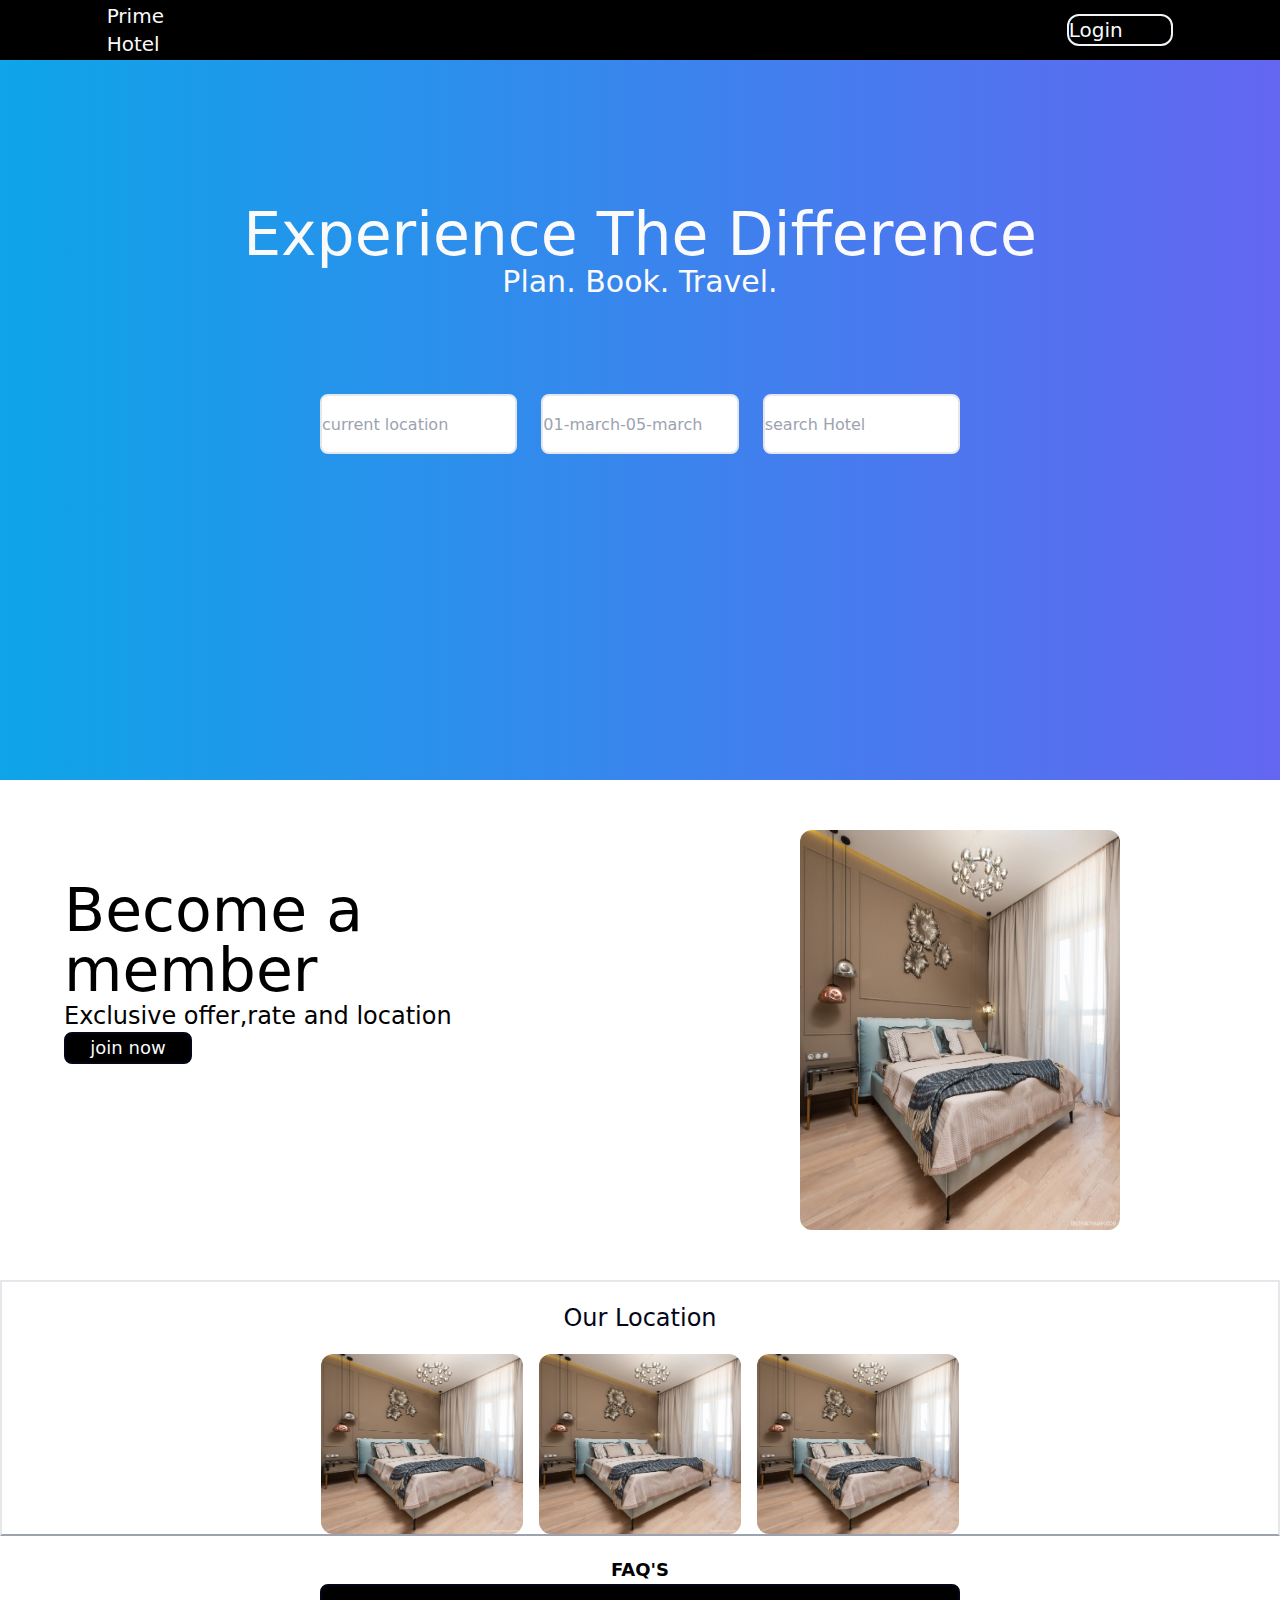
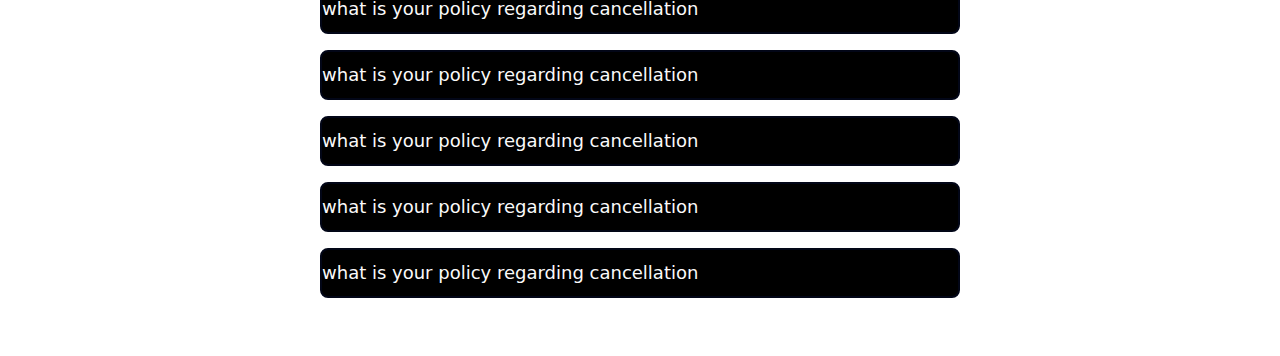
<file: src/index.html>
<!DOCTYPE html>
<html lang="en">
  <head>
    <meta charset="UTF-8" />
    <meta http-equiv="X-UA-Compatible" content="IE=edge" />
    <meta name="viewport" content="width=device-width, initial-scale=1.0" />
    <link href="./output.css" rel="stylesheet" />
    <link rel="stylesheet" href="https://cdnjs.cloudflare.com/ajax/libs/font-awesome/6.5.2/css/all.min.css" integrity="sha512-SnH5WK+bZxgPHs44uWIX+LLJAJ9/2PkPKZ5QiAj6Ta86w+fsb2TkcmfRyVX3pBnMFcV7oQPJkl9QevSCWr3W6A==" crossorigin="anonymous" referrerpolicy="no-referrer" />
    <title>Document</title>
  </head>
  <body>
    <div class="bar w-full h-[60px] grid grid-cols-12 bg-black items-center relative ">
        <div class="name col-start-2 col-end-3 ">
            <a href="/src/primehotel.html" class="text-zinc-50 text-xl max-sm:text-sm ">Prime Hotel</h3>
        </div>
        <div class="login col-start-11 col-end-12 border-2 rounded-xl border-slate-100 max-sm:w-ful">
            <a href="/src/login.html" class="text-zinc-50 text-center text-xl max-sm:text-sm max-sm:hidden ">Login </a>
               <span class="text-center"> <i class="fa-solid fa-right-to-bracket text-zinc-50 text-center"></i></span>
        </div> 
    </div>
    
    <div class="under_bar w-full h-[720px] bg-gradient-to-r from-sky-500 to-indigo-500 relative ">
        <div class="text_content w-full absolute mt-36">
            <h1 class="text-zinc-50 text-center text-2xl sm:text-4xl md:text-5xl lg:text-6xl">Experience The Difference</h1>
            <h3 class="text-zinc-50 text-center text-xl sm:text-2xl md:text-2xl lg:text-3xl">Plan. Book. Travel.</h3>
        </div>
       <div class="w-full h-32 absolute mt-[300px]">
            <div  class="search w-6/12 h-32 m-auto  grid grid-cols-3 gap-6 items-center max-md:grid-rows-3 max-md:w-3/4 max-md:grid-cols-1 max-md:gap-y-4 max-md:h-56">
                <input class="bg-white w-full h-[60px] col-start-1 col-end-2 max-md:col-start-1 max-md:col-end-2 border-2 rounded-lg m-auto max-md:row-start-1 max-md:row-end-2 " name="" id="" placeholder="current location" type="text"></input>
                <input  class="bg-white w-full h-[60px]   col-start-2 col-end-3 max-md:col-start-1 max-md:col-end-2 border-2 rounded-lg  m-auto max-md:row-start-2 max-md:row-end-3" name="" id="" placeholder="01-march-05-march" type="text"></input >
                <input class=" w-full h-[60px]  col-start-3 col-end-4 max-md:col-start-1 max-md:col-end-2 border-2 rounded-lg  m-auto max-md:row-start-3 max-md:row-end-4" type="text" placeholder="search Hotel">
            </div>
       </div>

    </div>
    <div  class="content w-full h-[500px] grid grid-cols-2  items-center max-md:grid-cols-1 max-md:h-[400px] max-sm:h-[300px]">
        <div class="w-4/5 h-[300px] m-auto container_text col-start-1 col-end-2 max-md:w-3/4 max-md:m-auto max-sm:h-[200px] ">
            <div class="content-text gap-y-4">
                 <h1 class="text-6xl max-md:text-sm">Become a member</h1>
                 <h2 class="text-2xl max-sm:text-sm sm:max-lg:text-lg">Exclusive offer,rate and location</h2>
            </div>
            <div class="w-3/12 border-2 rounded-lg border-slate-950 bg-black">
                <h1 class="text-center text-zinc-50 sm:text-sm lg:text-lg">join now</h1>
            </div>
        </div>
          <div class="img col-start-2 col-end-3 max-md:hidden">
            <img class="w-6/12 h-[400px] m-auto rounded-xl" src="/src/img/Hinh-anh-giuong-ngu-dep-hien-dai-va-da-dang-mau-ma.jpg" alt="">
          </div>
    </div>
    <!-- <div class="content2  w-full h-[500px] border-2 border-gray-400 max-sm:h-[150px] ">
        <h1 class="text-center text-slate-950  text-5xl mt-[20px] max-sm:text-sm sm:max-md:text-lg">our location</h1>
        <div class="detail_Content w-6/12 m-auto h-[300px] grid grid-cols-3 gap-4 mt-[20px] max-md:w-6/12 max-sm:w-6/12">
            <img class="w-full col-start-1 col-end-2 h-[345px] rounded-xl sm:max:lg:w-auto  sm:max:lg:h-auto max-sm:w-auto max-sm:h-auto" src="/src/img/Hinh-anh-giuong-ngu-dep-hien-dai-va-da-dang-mau-ma.jpg" alt="">
            <img class="w-full col-start-2 col-end-3 h-[345px] rounded-xl sm:max:lg:w-auto  sm:max:lg:h-auto max-sm:w-auto max-sm:h-auto" src="/src/img/Hinh-anh-giuong-ngu-dep-hien-dai-va-da-dang-mau-ma.jpg" alt="">
            <img class="w-full col-start-3 col-end-4 h-[345px] rounded-xl sm:max:lg:w-auto  sm:max:lg:h-auto max-sm:w-auto max-sm:h-auto" src="/src/img/Hinh-anh-giuong-ngu-dep-hien-dai-va-da-dang-mau-ma.jpg" alt="">
        </div>
    </div> -->
    <!-- <div class="content2 w-full h-auto border-2 border-gray-400">
        <h1 class="text-center text-slate-950 text-4xl font-bold mt-5 ">Our Location</h1>
        <div class="detail_Content w-full md:w-6/12 m-auto grid grid-cols-1 sm:grid-cols-3 gap-4 mt-5">
            <img class="rounded-xl w-full h-auto" src="/src/img/Hinh-anh-giuong-ngu-dep-hien-dai-va-da-dang-mau-ma.jpg" alt="">
            <img class="rounded-xl w-full h-auto" src="/src/img/Hinh-anh-giuong-ngu-dep-hien-dai-va-da-dang-mau-ma.jpg" alt="">
            <img class="rounded-xl w-full h-auto" src="/src/img/Hinh-anh-giuong-ngu-dep-hien-dai-va-da-dang-mau-ma.jpg" alt="">
        </div>
    </div> -->
    <div class="content2 w-full h-auto border-2 border-b-gray-400">
        <h1 class="text-center text-slate-950 text-5xl mt-5 sm:text-2xl">Our Location</h1>
        <div class="detail_Content w-full md:w-6/12 m-auto grid grid-cols-1 sm:grid-cols-3 gap-4 mt-5">
            <img class="rounded-xl w-full h-auto" src="/src/img/Hinh-anh-giuong-ngu-dep-hien-dai-va-da-dang-mau-ma.jpg" alt="">
            <img class="rounded-xl w-full h-auto" src="/src/img/Hinh-anh-giuong-ngu-dep-hien-dai-va-da-dang-mau-ma.jpg" alt="">
            <img class="rounded-xl w-full h-auto" src="/src/img/Hinh-anh-giuong-ngu-dep-hien-dai-va-da-dang-mau-ma.jpg" alt="">
        </div>
    </div>
    <div class="content3  w-full h-[400px]  ">
       <div class="mt-[20px]">
            <h1 class="text-center sm:text-sm lg:text-lg font-bold">FAQ'S</h1>
            <div class="question w-6/12 m-auto grid grid-rows-4 gap-y-4">
                 <div class="question_it flex items-center w-full h-[50px]  border-2 rounded-lg border-slate-950 bg-black">
                    <p class="w-full text-zinc-50 sm:text-sm lg:text-lg">what is your policy regarding cancellation</p>
                    <i class="fa-solid fa-chevron-right  text-zinc-50"></i>
                 </div>
                 <div class="question_it flex items-center w-full h-[50px] border-2 rounded-lg border-slate-950  bg-black">
                    <p class=" w-full text-zinc-50 sm:text-sm lg:text-lg">what is your policy regarding cancellation</p>
                    <i class="fa-solid fa-chevron-right  text-zinc-50"></i>
                 </div>
                 <div class="question_it flex items-center w-full h-[50px] border-2 rounded-lg border-slate-950  bg-black">
                    <p class=" w-full text-zinc-50 sm:text-sm lg:text-lg">what is your policy regarding cancellation</p>
                    <i class="fa-solid fa-chevron-right  text-zinc-50"></i>
                 </div>
                 <div class="question_it flex items-center w-full h-[50px] border-2 rounded-lg border-slate-950  bg-black">
                    <p class=" w-full text-zinc-50 sm:text-sm lg:text-lg">what is your policy regarding cancellation</p>
                    <i class="fa-solid fa-chevron-right  text-zinc-50"></i>
                 </div>
                 <div class="question_it flex items-center w-full h-[50px] border-2 rounded-lg border-slate-950  bg-black">
                    <p class=" w-full text-zinc-50 sm:text-sm lg:text-lg">what is your policy regarding cancellation</p>
                    <i class="fa-solid fa-chevron-right  text-zinc-50"></i>
                 </div>
                 
            </div>
       </div>
    </div>
  </body>
</html>
</file>
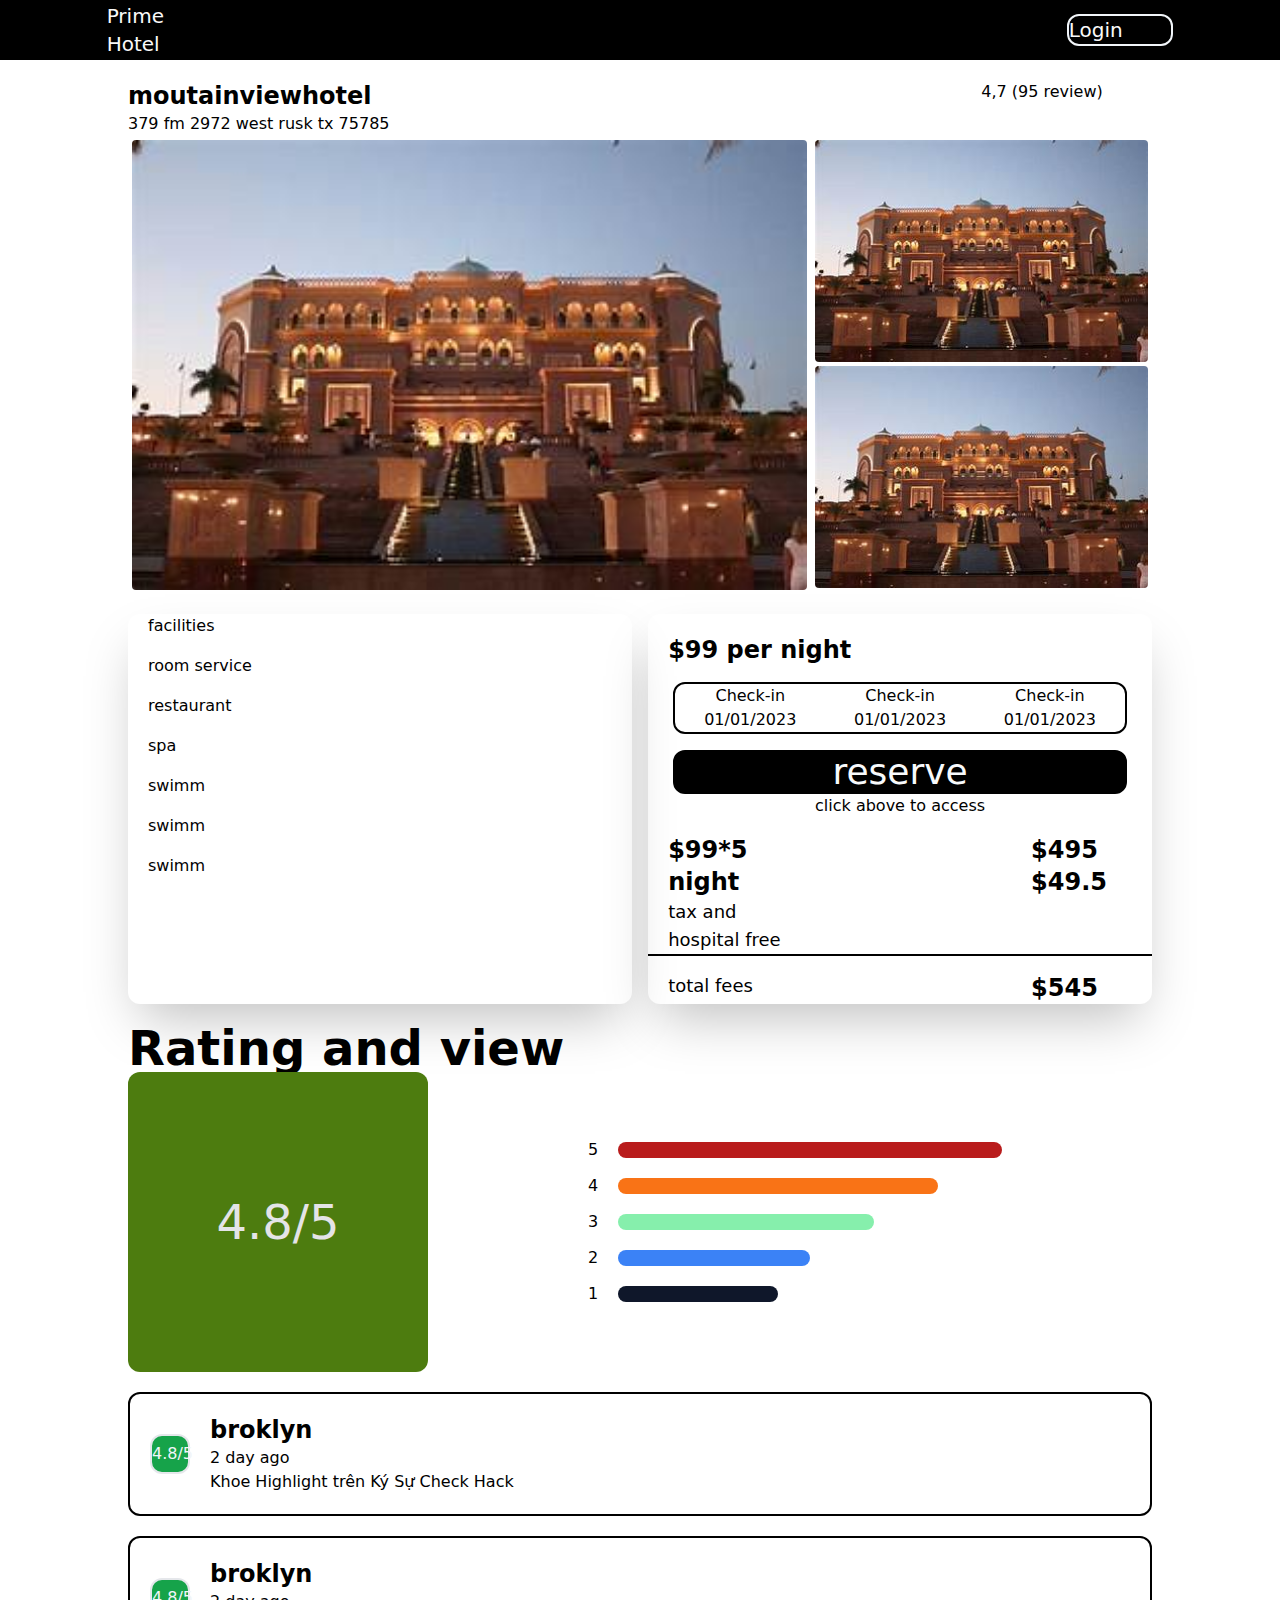
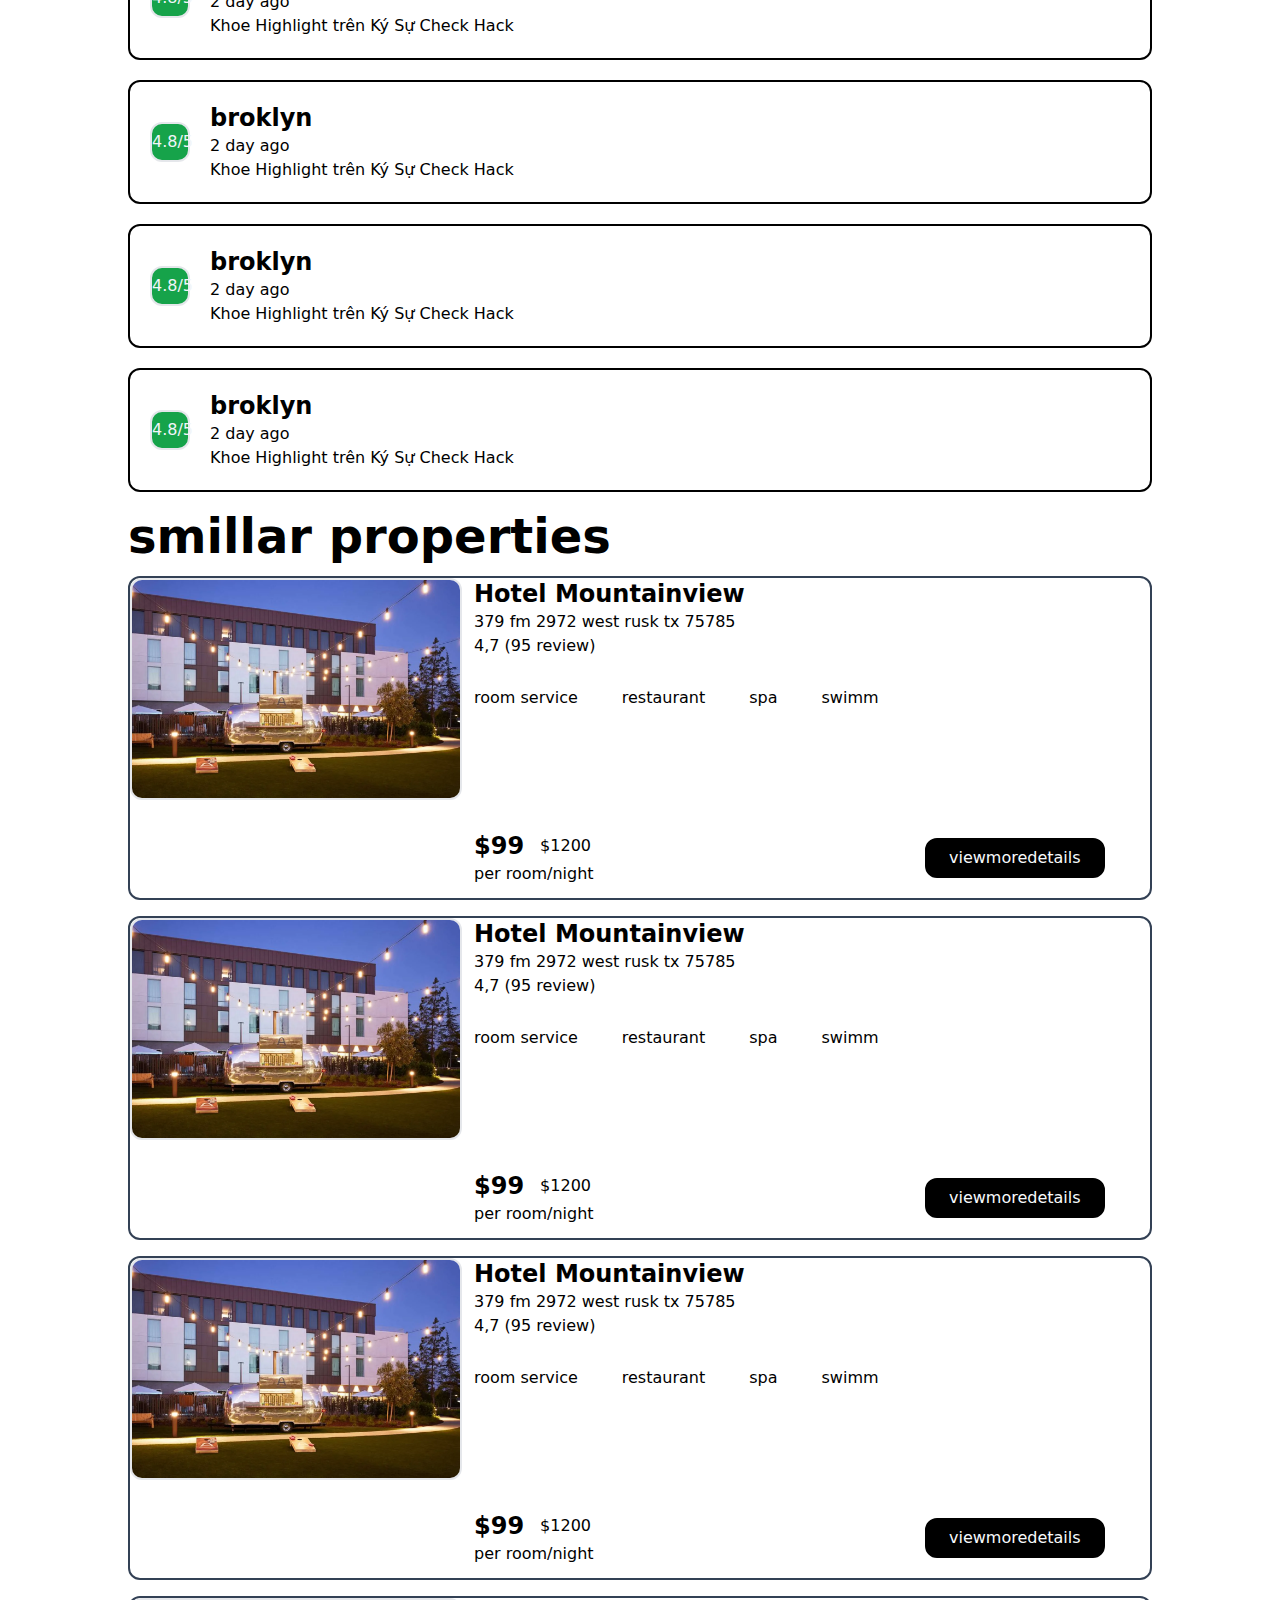
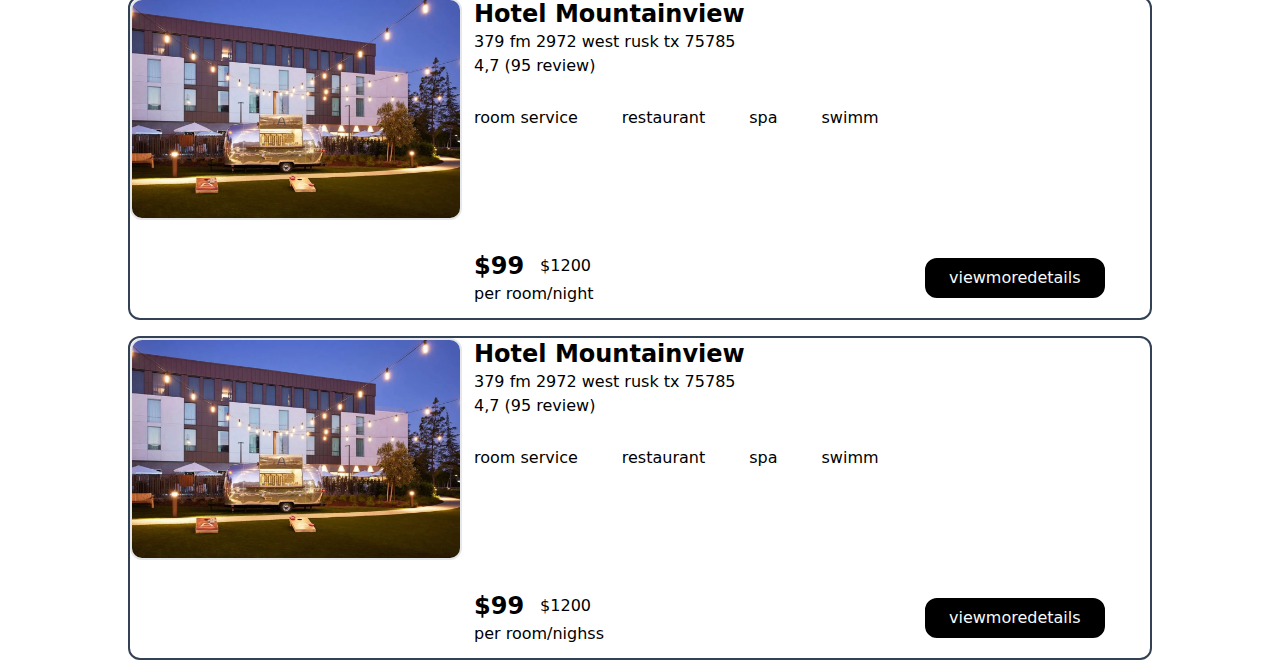
<file: src/moutainviewhotel.html>
<!DOCTYPE html>
<html lang="en">
  <head>
    <meta charset="UTF-8" />
    <meta http-equiv="X-UA-Compatible" content="IE=edge" />
    <meta name="viewport" content="width=device-width, initial-scale=1.0" />
    <link href="./output.css" rel="stylesheet" />
    <link
      rel="stylesheet"
      href="https://cdnjs.cloudflare.com/ajax/libs/font-awesome/6.5.2/css/all.min.css"
      integrity="sha512-SnH5WK+bZxgPHs44uWIX+LLJAJ9/2PkPKZ5QiAj6Ta86w+fsb2TkcmfRyVX3pBnMFcV7oQPJkl9QevSCWr3W6A=="
      crossorigin="anonymous"
      referrerpolicy="no-referrer"
    />
    <title>Document</title>
  </head>
  <body>
    <div class="bar w-full h-[60px] grid grid-cols-12 bg-black items-center relative ">
        <div class="name col-start-2 col-end-3 ">
            <a href="/src/index.html" class="text-zinc-50 text-xl max-sm:text-sm ">Prime Hotel</h3>
        </div>
        <div class="login col-start-11 col-end-12 border-2 rounded-xl border-slate-100 max-sm:w-ful">
            <a href="/src/login.html" class="text-zinc-50 text-center text-xl max-sm:text-sm max-sm:hidden ">Login </a>
               <span class="text-center"> <i class="fa-solid fa-right-to-bracket text-zinc-50 text-center"></i></span>
        </div>
    </div>
    <div class="content w-4/5 m-auto grid grid-cols-1 gap-y-4 mt-[20px] items-center ">
        <div class="tile w-full grid grid-cols-6">
            <div class="text col-span-3">
                <h1 class="text-2xl font-bold">moutainviewhotel</h1>
                <p>379 fm 2972 west rusk tx 75785</p>
            </div>
            <div class="rating col-start-6 col-end-7">
                <p><i class="fa-regular fa-star text-yellow-400"></i> 4,7 (95 review)</p>
            </div>
      </div>
    </div>
   
    <div class="w-4/5 mx-auto ">
        <div class="flex flex-wrap">
           
            <div class="w-2/3 p-1">
                <img src="/src/img/th (1).jpg" alt="Large Image" class="w-full h-auto object-cover rounded">
            </div>
        
            <div class="w-1/3 p-1 flex flex-col">
                <div class="mb-1">
                    <img src="/src/img/th (1).jpg" alt="Small Image 1" class="w-full h-auto object-cover rounded">
                </div>
                <div>
                    <img src="/src/img/th (1).jpg" alt="Small Image 2" class="w-full h-auto object-cover rounded">
                </div>
            </div>
        </div>
    </div>
    <div class="w-4/5 m-auto flex gap-4 mt-[20px] max-sm:grid max-sm:grid-rows-2 ">
        <div class="w-6/12 text border-1 shadow-2xl rounded-xl border-black flex flex-col gap-y-4 pl-5 max-sm:row-start-1 max-sm:row-end-2 max-sm:w-auto">
            <h1>facilities</h1>
            <p class="max-sm:tex-sm sm:max-md:text-sm"><i class="fa fa-check-circle" aria-hidden="true"></i>room service</p>
            <p><i class="fa fa-check-circle" aria-hidden="true"></i>restaurant</p>
            <p><i class="fa fa-check-circle" aria-hidden="true"></i>spa</p>
            <p><i class="fa fa-check-circle" aria-hidden="true"></i>swimm</p>
            <p><i class="fa fa-check-circle" aria-hidden="true"></i>swimm</p>
            <p><i class="fa fa-check-circle" aria-hidden="true"></i>swimm</p>
        </div>
        <div class="w-6/12 text shadow-2xl border-1 rounded-xl border-black flex flex-col gap-y-4 max-sm:row-start-2 max-sm:row-end-3 max-sm:w-full">
            <div class="mt-[20px] pl-5"><h2 class="text-2xl font-bold max-sm:text-sm">$99 per night</h2></div>
          <div class="w-[90%] mx-auto border-2 rounded-xl border-black flex items-center">
                <div class="w-full m-auto grid grid-cols-3 ">
                    <div class="col-start-1 col-end-2">
                        <h1 class="text-center max-sm:text-sm">Check-in</h1>
                        <p class="text-center max-sm:text-sm"v>01/01/2023</p>
                    </div>
                    <div class="col-start-2 col-end-3">
                        <h1 class="text-center max-sm:text-sm">Check-in</h1>
                        <p class="text-center max-sm:text-sm">01/01/2023</p>
                    </div>
                    <div class="col-start-3 col-end-4">
                        <h1 class="text-center max-sm:text-sm">Check-in</h1>
                        <p class="text-center max-sm:text-sm">01/01/2023</p>
                    </div>
                </div>
          </div>
         <div class="w-full">
              <div class="w-[90%] mx-auto flex items-center border-2 rounded-xl border-black  bg-black">
                <h1 class="w-full text-center text-4xl text-slate-50">reserve</h1>
              </div>
              <h1 class="text-center max-sm:text-sm">click above to access</h1>
         </div>
         <div class="grid grid-cols-4 pl-5 border-b-2  border-black">
            <div class="col-start-1 col-end-2">
                <h1 class="text-2xl font-bold max-sm:text-[12px]">$99*5 night</h1>
                <p class="text-lg max-sm:text-sm">tax and hospital free</p>
            </div>
            <div class="col-start-4 col-end-5">
                <h1 class="text-2xl font-bold max-sm:text-sm">$495</h1>
                <h1 class="text-2xl font-bold max-sm:text-sm">$49.5</h1>
            </div>
            
         </div>
        <div class="grid grid-cols-4 pl-5" >
            <div class="col-start-1 col-end-2">
               
                <p class="text-lg max-sm:text-sm">total fees</p>
            </div>
            <div class="col-start-4 col-end-5">
                <h1 class="text-2xl font-bold max-sm:text-sm">$545</h1>
                
            </div>
        </div>
        
        </div>
    </div>
    <div class="w-4/5 m-auto  gap-4 mt-[20px]">
        <h1 class="text-5xl font-bold max-sm:text-sm sm:max-md:text-sm max-sm:text-center">Rating and view</h1>
        <div class="w-full flex flex-row items-center gap-x-40 md:max-lg:gap-x-28 max-sm:flex-col sm:max-md:gap-x-20 max-sm:gap-x-10">
            <div class="bg-lime-700 flex items-center w-[300px] h-[300px] rounded-xl ">
                <h1 class="w-full text-center text-5xl text-zinc-200">4.8/5</h1>
            </div>
            <div class="flex gap-5 items-center max-sm:hidden">
                <div class="flex flex-col gap-y-3">
                    <h1>5</h1>
                    <h1>4</h1>
                    <h1>3</h1>
                    <h1>2</h1>
                    <h1>1</h1>
                </div>

                <div class="flex flex-col gap-y-5 ">
                    <div class="w-96  h-4 rounded-xl md:max-lg:w-80 sm:max-md:w-64 max-sm:w-48 bg-red-700 "></div>
                    <div class="w-80 h-4 rounded-xl bg-orange-500"></div>
                    <div class="w-64 h-4 rounded-xl bg-green-300"></div>
                    <div class="w-48 h-4 rounded-xl bg-blue-500"></div>
                    <div class="w-40 h-4 rounded-xl bg-slate-900"></div>
                </div>
                
            </div>
        </div>
        <div class="comment w-full flex gap-5 mt-[20px] border-2 rounded-xl border-black">
             <div class="grid grid-rows-3 items-center pl-5">
                <div class="row-start-2 row-end-3 border-2 w-[40px] h-[40px] flex items-center rounded-xl bg-green-600">
                    <h1 class="w-full text-center text-slate-100">4.8/5</h1>
                </div>
             </div>
             <div class="flex items-center">
               <div>
                    <h1 class="text-2xl font-bold">broklyn</h1>
                    <h1>2 day ago</h1>
                    <p>Khoe Highlight trên Ký Sự Check Hack</p>
               </div>
             </div>
             
        </div>
        <div class="comment w-full flex gap-5 mt-[20px] border-2 rounded-xl border-black">
            <div class="grid grid-rows-3 items-center pl-5">
               <div class="row-start-2 row-end-3 border-2 w-[40px] h-[40px] flex items-center rounded-xl bg-green-600">
                   <h1 class="w-full text-center text-slate-100">4.8/5</h1>
               </div>
            </div>
            <div class="flex items-center">
              <div>
                   <h1 class="text-2xl font-bold">broklyn</h1>
                   <h1>2 day ago</h1>
                   <p>Khoe Highlight trên Ký Sự Check Hack</p>
              </div>
            </div>
            
       </div>
       <div class="comment w-full flex gap-5 mt-[20px] border-2 rounded-xl border-black">
        <div class="grid grid-rows-3 items-center pl-5">
           <div class="row-start-2 row-end-3 border-2 w-[40px] h-[40px] flex items-center rounded-xl bg-green-600">
               <h1 class="w-full text-center text-slate-100">4.8/5</h1>
           </div>
        </div>
        <div class="flex items-center">
          <div>
               <h1 class="text-2xl font-bold">broklyn</h1>
               <h1>2 day ago</h1>
               <p>Khoe Highlight trên Ký Sự Check Hack</p>
          </div>
        </div>
        
   </div>
   <div class="comment w-full flex gap-5 mt-[20px] border-2 rounded-xl border-black">
    <div class="grid grid-rows-3 items-center pl-5">
       <div class="row-start-2 row-end-3 border-2 w-[40px] h-[40px] flex items-center rounded-xl bg-green-600">
           <h1 class="w-full text-center text-slate-100">4.8/5</h1>
       </div>
    </div>
    <div class="flex items-center">
      <div>
           <h1 class="text-2xl font-bold">broklyn</h1>
           <h1>2 day ago</h1>
           <p>Khoe Highlight trên Ký Sự Check Hack</p>
      </div>
    </div>
    
</div>
<div class="comment w-full flex gap-5 mt-[20px] border-2 rounded-xl border-black">
    <div class="grid grid-rows-3 items-center pl-5">
       <div class="row-start-2 row-end-3 border-2 w-[40px] h-[40px] flex items-center rounded-xl bg-green-600">
           <h1 class="w-full text-center text-slate-100">4.8/5</h1>
       </div>
    </div>
    <div class="flex items-center">
      <div>
           <h1 class="text-2xl font-bold">broklyn</h1>
           <h1>2 day ago</h1>
           <p>Khoe Highlight trên Ký Sự Check Hack</p>
      </div>
    </div>
    
</div>
      
    </div>
    <div class="content w-4/5 m-auto grid grid-cols-1 gap-y-4 mt-[20px]">
        <h1 class="text-5xl font-bold max-sm:text-sm max-sm:text-center">smillar properties</h1>
        <div class="hotel grid grid-cols-3 gap-3 border-2 rounded-xl border-slate-700 w-auto h-auto max-sm:gap-2 sm:max-md:gap-3 ">
            <div class="img col-span-1">
              <img class="max-sm:h-full sm:max-md:h-full border-2 rounded-xl" src="/src/img/73821843_XL.webp" alt="">
            </div>
            <div class="demohotel grid grid-rows-4 col-span-2 max-sm:grid-rows-2 sm:max-md:grid-rows-2">
            
               <div>
                  <h1 class="text-2xl font-bold max-sm:text-[12px] sm:max-md:text-sm">Hotel Mountainview</h1>
                  <p>379 fm 2972 west rusk tx 75785</p>
                  <p><i class="fa-regular fa-star text-yellow-400"></i> 4,7 (95 review)</p>
               </div>
              <div class="standar flex items-center gap-11 max-sm:hidden sm:max-md:hidden ">
                    <p class="max-sm:tex-sm sm:max-md:text-sm"><i class="fa fa-check-circle" aria-hidden="true"></i>room service</p>
                    <p><i class="fa fa-check-circle" aria-hidden="true"></i>restaurant</p>
                    <p><i class="fa fa-check-circle" aria-hidden="true"></i>spa</p>
                    <p><i class="fa fa-check-circle" aria-hidden="true"></i>swimm</p>
              </div>
              <div class="price grid grid-cols-3 row-start-4 row-end-5 items-center max-sm:row-start-2 max-sm:row-end-3 sm:max-md:row-start-2 sm:max-md:row-end-3">
                <div class="price col-span-2">
                  <div class="detailprice flex items-center gap-4">
                    <h2 class="text-2xl font-bold">$99</h2>
                    <h2>$1200</h2>
                  </div>
                  <p>per room/night</p>
                </div>
                <div class="view h-1/2 w-4/5 col-span-1 border-2 rounded-xl border-black bg-black flex items-center">
                  <a class="w-full"  href="/src/moutainviewhotel.html"><h1 class="text-slate-50 text-center w-full sm:hidden">click</h1><h1 class="text-slate-50 text-center w-full max-sm:text-[10px] sm:max-md:text-[10px] max-sm:hidden">viewmoredetails</h1></a>
                </div>
              </div>
            </div>
          </div>
          <div class="hotel grid grid-cols-3 gap-3 border-2 rounded-xl border-slate-700 w-auto h-auto max-sm:gap-2 sm:max-md:gap-3 ">
            <div class="img col-span-1">
              <img class="max-sm:h-full sm:max-md:h-full border-2 rounded-xl" src="/src/img/73821843_XL.webp" alt="">
            </div>
            <div class="demohotel grid grid-rows-4 col-span-2 max-sm:grid-rows-2 sm:max-md:grid-rows-2">
            
               <div>
                  <h1 class="text-2xl font-bold max-sm:text-[12px] sm:max-md:text-sm">Hotel Mountainview</h1>
                  <p>379 fm 2972 west rusk tx 75785</p>
                  <p><i class="fa-regular fa-star text-yellow-400"></i> 4,7 (95 review)</p>
               </div>
              <div class="standar flex items-center gap-11 max-sm:hidden sm:max-md:hidden ">
                    <p class="max-sm:tex-sm sm:max-md:text-sm"><i class="fa fa-check-circle" aria-hidden="true"></i>room service</p>
                    <p><i class="fa fa-check-circle" aria-hidden="true"></i>restaurant</p>
                    <p><i class="fa fa-check-circle" aria-hidden="true"></i>spa</p>
                    <p><i class="fa fa-check-circle" aria-hidden="true"></i>swimm</p>
              </div>
              <div class="price grid grid-cols-3 row-start-4 row-end-5 items-center max-sm:row-start-2 max-sm:row-end-3 sm:max-md:row-start-2 sm:max-md:row-end-3">
                <div class="price col-span-2">
                  <div class="detailprice flex items-center gap-4">
                    <h2 class="text-2xl font-bold">$99</h2>
                    <h2>$1200</h2>
                  </div>
                  <p>per room/night</p>
                </div>
                <div class="view h-1/2 w-4/5 col-span-1 border-2 rounded-xl border-black bg-black flex items-center">
                  <a class="w-full"  href="/src/moutainviewhotel.html"><h1 class="text-slate-50 text-center w-full sm:hidden">click</h1><h1 class="text-slate-50 text-center w-full max-sm:text-[10px] sm:max-md:text-[10px] max-sm:hidden">viewmoredetails</h1></a>
                </div>
              </div>
            </div>
          </div>
          <div class="hotel grid grid-cols-3 gap-3 border-2 rounded-xl border-slate-700 w-auto h-auto max-sm:gap-2 sm:max-md:gap-3 ">
            <div class="img col-span-1">
              <img class="max-sm:h-full sm:max-md:h-full border-2 rounded-xl" src="/src/img/73821843_XL.webp" alt="">
            </div>
            <div class="demohotel grid grid-rows-4 col-span-2 max-sm:grid-rows-2 sm:max-md:grid-rows-2">
            
               <div>
                  <h1 class="text-2xl font-bold max-sm:text-[12px] sm:max-md:text-sm">Hotel Mountainview</h1>
                  <p>379 fm 2972 west rusk tx 75785</p>
                  <p><i class="fa-regular fa-star text-yellow-400"></i> 4,7 (95 review)</p>
               </div>
              <div class="standar flex items-center gap-11 max-sm:hidden sm:max-md:hidden ">
                    <p class="max-sm:tex-sm sm:max-md:text-sm"><i class="fa fa-check-circle" aria-hidden="true"></i>room service</p>
                    <p><i class="fa fa-check-circle" aria-hidden="true"></i>restaurant</p>
                    <p><i class="fa fa-check-circle" aria-hidden="true"></i>spa</p>
                    <p><i class="fa fa-check-circle" aria-hidden="true"></i>swimm</p>
              </div>
              <div class="price grid grid-cols-3 row-start-4 row-end-5 items-center max-sm:row-start-2 max-sm:row-end-3 sm:max-md:row-start-2 sm:max-md:row-end-3">
                <div class="price col-span-2">
                  <div class="detailprice flex items-center gap-4">
                    <h2 class="text-2xl font-bold">$99</h2>
                    <h2>$1200</h2>
                  </div>
                  <p>per room/night</p>
                </div>
                <div class="view h-1/2 w-4/5 col-span-1 border-2 rounded-xl border-black bg-black flex items-center">
                  <a class="w-full"  href="/src/moutainviewhotel.html"><h1 class="text-slate-50 text-center w-full sm:hidden">click</h1><h1 class="text-slate-50 text-center w-full max-sm:text-[10px] sm:max-md:text-[10px] max-sm:hidden">viewmoredetails</h1></a>
                </div>
              </div>
            </div>
          </div>
          <div class="hotel grid grid-cols-3 gap-3 border-2 rounded-xl border-slate-700 w-auto h-auto max-sm:gap-2 sm:max-md:gap-3 ">
            <div class="img col-span-1">
              <img class="max-sm:h-full sm:max-md:h-full border-2 rounded-xl" src="/src/img/73821843_XL.webp" alt="">
            </div>
            <div class="demohotel grid grid-rows-4 col-span-2 max-sm:grid-rows-2 sm:max-md:grid-rows-2">
            
               <div>
                  <h1 class="text-2xl font-bold max-sm:text-[12px] sm:max-md:text-sm">Hotel Mountainview</h1>
                  <p>379 fm 2972 west rusk tx 75785</p>
                  <p><i class="fa-regular fa-star text-yellow-400"></i> 4,7 (95 review)</p>
               </div>
              <div class="standar flex items-center gap-11 max-sm:hidden sm:max-md:hidden ">
                    <p class="max-sm:tex-sm sm:max-md:text-sm"><i class="fa fa-check-circle" aria-hidden="true"></i>room service</p>
                    <p><i class="fa fa-check-circle" aria-hidden="true"></i>restaurant</p>
                    <p><i class="fa fa-check-circle" aria-hidden="true"></i>spa</p>
                    <p><i class="fa fa-check-circle" aria-hidden="true"></i>swimm</p>
              </div>
              <div class="price grid grid-cols-3 row-start-4 row-end-5 items-center max-sm:row-start-2 max-sm:row-end-3 sm:max-md:row-start-2 sm:max-md:row-end-3">
                <div class="price col-span-2">
                  <div class="detailprice flex items-center gap-4">
                    <h2 class="text-2xl font-bold">$99</h2>
                    <h2>$1200</h2>
                  </div>
                  <p>per room/night</p>
                </div>
                <div class="view h-1/2 w-4/5 col-span-1 border-2 rounded-xl border-black bg-black flex items-center">
                  <a class="w-full"  href="/src/moutainviewhotel.html"><h1 class="text-slate-50 text-center w-full sm:hidden">click</h1><h1 class="text-slate-50 text-center w-full max-sm:text-[10px] sm:max-md:text-[10px] max-sm:hidden">viewmoredetails</h1></a>
                </div>
              </div>
            </div>
          </div>
          <div class="hotel grid grid-cols-3 gap-3 border-2 rounded-xl border-slate-700 w-auto h-auto max-sm:gap-2 sm:max-md:gap-3 ">
            <div class="img col-span-1">
              <img class="max-sm:h-full sm:max-md:h-full border-2 rounded-xl" src="/src/img/73821843_XL.webp" alt="">
            </div>
            <div class="demohotel grid grid-rows-4 col-span-2 max-sm:grid-rows-2 sm:max-md:grid-rows-2">
            
               <div>
                  <h1 class="text-2xl font-bold max-sm:text-[12px] sm:max-md:text-sm">Hotel Mountainview</h1>
                  <p>379 fm 2972 west rusk tx 75785</p>
                  <p><i class="fa-regular fa-star text-yellow-400"></i> 4,7 (95 review)</p>
               </div>
              <div class="standar flex items-center gap-11 max-sm:hidden sm:max-md:hidden ">
                    <p class="max-sm:tex-sm sm:max-md:text-sm"><i class="fa fa-check-circle" aria-hidden="true"></i>room service</p>
                    <p><i class="fa fa-check-circle" aria-hidden="true"></i>restaurant</p>
                    <p><i class="fa fa-check-circle" aria-hidden="true"></i>spa</p>
                    <p><i class="fa fa-check-circle" aria-hidden="true"></i>swimm</p>
              </div>
              <div class="price grid grid-cols-3 row-start-4 row-end-5 items-center max-sm:row-start-2 max-sm:row-end-3 sm:max-md:row-start-2 sm:max-md:row-end-3">
                <div class="price col-span-2">
                  <div class="detailprice flex items-center gap-4">
                    <h2 class="text-2xl font-bold">$99</h2>
                    <h2>$1200</h2>
                  </div>
                  <p>per room/nighss</p>
                </div>
                <div class="view h-1/2 w-4/5 col-span-1 border-2 rounded-xl border-black bg-black flex items-center">
                  <a class="w-full"  href="/src/moutainviewhotel.html"><h1 class="text-slate-50 text-center w-full sm:hidden">click</h1><h1 class="text-slate-50 text-center w-full max-sm:text-[10px] sm:max-md:text-[10px] max-sm:hidden">viewmoredetails</h1></a>
                </div>
              </div>
            </div>
          </div>
    </div>
    
  </body>
</html>
</file>
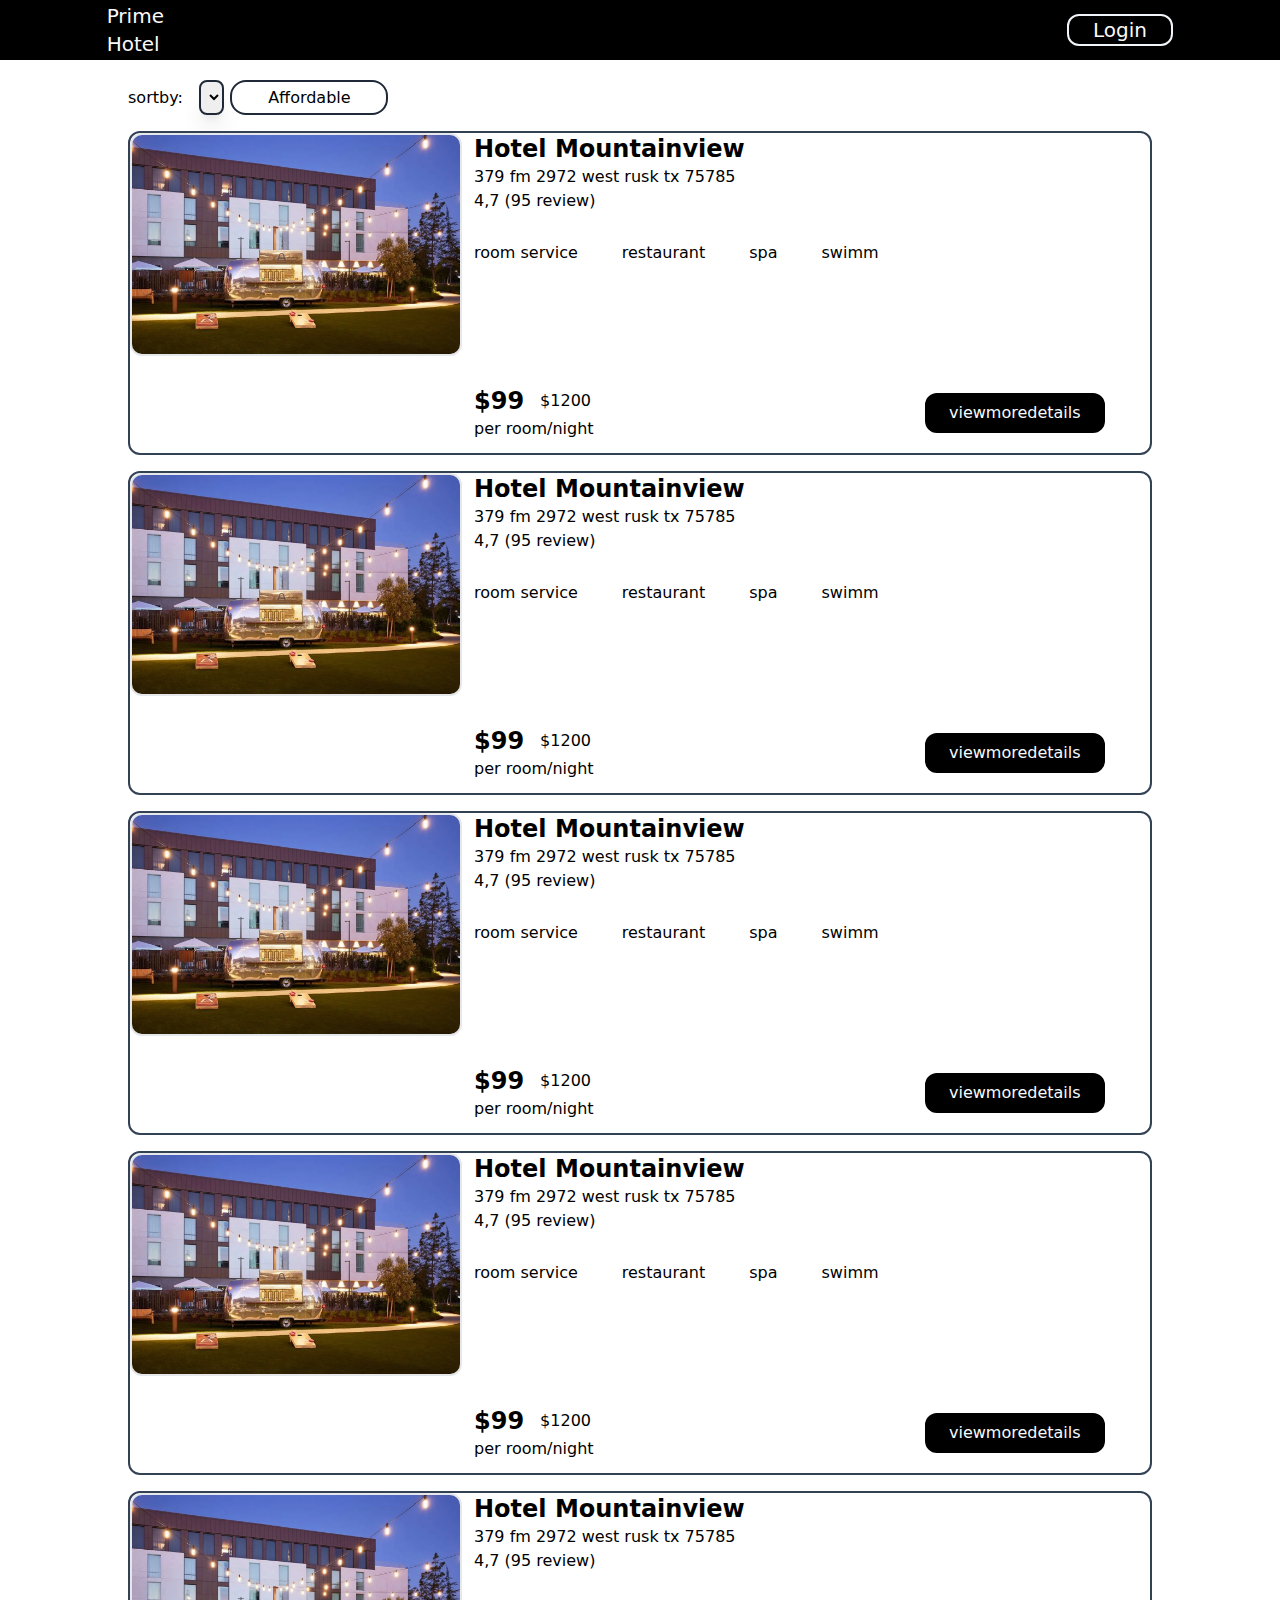
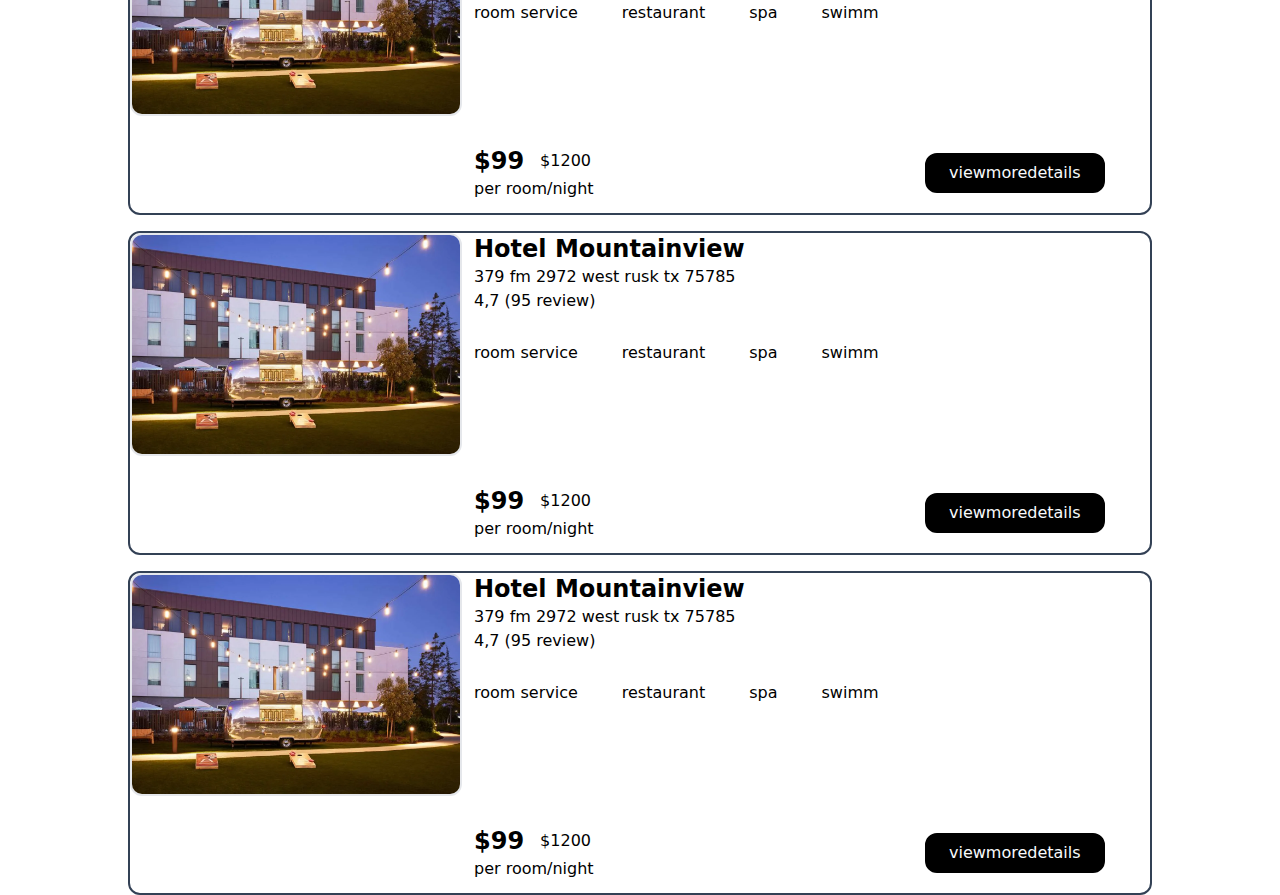
<file: src/primehotel.html>
<!DOCTYPE html>
<html lang="en">
  <head>
    <meta charset="UTF-8" />
    <meta http-equiv="X-UA-Compatible" content="IE=edge" />
    <meta name="viewport" content="width=device-width, initial-scale=1.0" />
    <link href="./output.css" rel="stylesheet" />
    <link
      rel="stylesheet"
      href="https://cdnjs.cloudflare.com/ajax/libs/font-awesome/6.5.2/css/all.min.css"
      integrity="sha512-SnH5WK+bZxgPHs44uWIX+LLJAJ9/2PkPKZ5QiAj6Ta86w+fsb2TkcmfRyVX3pBnMFcV7oQPJkl9QevSCWr3W6A=="
      crossorigin="anonymous"
      referrerpolicy="no-referrer"
    />
    <title>Document</title>
  </head>
  <body>
    <div class="bar w-full h-[60px] grid grid-cols-12 bg-black items-center relative ">
        <div class="name col-start-2 col-end-3 ">
            <a href="/src/index.html" class="text-zinc-50 text-xl max-sm:text-sm ">Prime Hotel</h3>
        </div>
        <div class="login col-start-11 col-end-12 border-2 rounded-xl border-slate-100 max-sm:w-ful flex items-center">
            <div class="mx-auto"><a href="/src/login.html" class="text-zinc-50 text-center text-xl max-sm:text-sm max-sm:hidden "><p class="text-center">Login </p></a></div>
               
        </div>
    </div>
    <div class="content w-4/5 m-auto grid grid-cols-1 gap-y-4 mt-[20px] ">
      <div class="control w-full grid grid-cols-10">
            <div class="col-start-1 col-end-2 flex items-center gap-4">
              <p>sortby:</p>
              <select class="w-[25px] h-[35px] border-2 rounded-lg border-gray-800 shadow-xl" name="option" id="fieldid">
                <option value="option1">Rating</option>
                <option value="option2">name</option>
                <option value="option3">price</option>
              </select>
              
            </div>
            <div class=" col-start-2 col-end-3  border-2 rounded-2xl border-gray-800 w-[158px] h-[35px] flex items-center  ">
              <div class="mx-auto"><p class="text-center">Affordable</p></div>
            </div>
      </div>
      <div class="hotel grid grid-cols-3 gap-3 border-2 rounded-xl border-slate-700 w-auto h-auto max-sm:gap-2 sm:max-md:gap-3 ">
        <div class="img col-span-1">
          <img class="max-sm:h-full sm:max-md:h-full border-2 rounded-xl" src="/src/img/73821843_XL.webp" alt="">
        </div>
        <div class="demohotel grid grid-rows-4 col-span-2 max-sm:grid-rows-2 sm:max-md:grid-rows-2">
        
           <div>
              <h1 class="text-2xl font-bold max-sm:text-[12px] sm:max-md:text-sm">Hotel Mountainview</h1>
              <p>379 fm 2972 west rusk tx 75785</p>
              <p><i class="fa-regular fa-star text-yellow-400"></i> 4,7 (95 review)</p>
           </div>
          <div class="standar flex items-center gap-11 max-sm:hidden sm:max-md:hidden ">
                <p class="max-sm:tex-sm sm:max-md:text-sm"><i class="fa fa-check-circle" aria-hidden="true"></i>room service</p>
                <p><i class="fa fa-check-circle" aria-hidden="true"></i>restaurant</p>
                <p><i class="fa fa-check-circle" aria-hidden="true"></i>spa</p>
                <p><i class="fa fa-check-circle" aria-hidden="true"></i>swimm</p>
          </div>
          <div class="price grid grid-cols-3 row-start-4 row-end-5 items-center max-sm:row-start-2 max-sm:row-end-3 sm:max-md:row-start-2 sm:max-md:row-end-3">
            <div class="price col-span-2">
              <div class="detailprice flex items-center gap-4">
                <h2 class="text-2xl font-bold">$99</h2>
                <h2>$1200</h2>
              </div>
              <p>per room/night</p>
            </div>
            <div class="view h-1/2 w-4/5 col-span-1 border-2 rounded-xl border-black bg-black flex items-center">
              <a class="w-full"  href="/src/moutainviewhotel.html"><h1 class="text-slate-50 text-center w-full sm:hidden">click</h1><h1 class="text-slate-50 text-center w-full max-sm:text-[10px] sm:max-md:text-[10px] max-sm:hidden">viewmoredetails</h1></a>
            </div>
          </div>
        </div>
      </div>
      <div class="hotel grid grid-cols-3 gap-3 border-2 rounded-xl border-slate-700 w-auto h-auto max-sm:gap-2 sm:max-md:gap-3 ">
        <div class="img col-span-1">
          <img class="max-sm:h-full sm:max-md:h-full border-2 rounded-xl" src="/src/img/73821843_XL.webp" alt="">
        </div>
        <div class="demohotel grid grid-rows-4 col-span-2 max-sm:grid-rows-2 sm:max-md:grid-rows-2">
        
           <div>
              <h1 class="text-2xl font-bold max-sm:text-[12px] sm:max-md:text-sm">Hotel Mountainview</h1>
              <p>379 fm 2972 west rusk tx 75785</p>
              <p><i class="fa-regular fa-star text-yellow-400"></i> 4,7 (95 review)</p>
           </div>
          <div class="standar flex items-center gap-11 max-sm:hidden sm:max-md:hidden ">
                <p class="max-sm:tex-sm sm:max-md:text-sm"><i class="fa fa-check-circle" aria-hidden="true"></i>room service</p>
                <p><i class="fa fa-check-circle" aria-hidden="true"></i>restaurant</p>
                <p><i class="fa fa-check-circle" aria-hidden="true"></i>spa</p>
                <p><i class="fa fa-check-circle" aria-hidden="true"></i>swimm</p>
          </div>
          <div class="price grid grid-cols-3 row-start-4 row-end-5 items-center max-sm:row-start-2 max-sm:row-end-3 sm:max-md:row-start-2 sm:max-md:row-end-3">
            <div class="price col-span-2">
              <div class="detailprice flex items-center gap-4">
                <h2 class="text-2xl font-bold">$99</h2>
                <h2>$1200</h2>
              </div>
              <p>per room/night</p>
            </div>
            <div class="view h-1/2 w-4/5 col-span-1 border-2 rounded-xl border-black bg-black flex items-center">
              <a class="w-full"  href="/src/moutainviewhotel.html"><h1 class="text-slate-50 text-center w-full sm:hidden">click</h1><h1 class="text-slate-50 text-center w-full max-sm:text-[10px] sm:max-md:text-[10px] max-sm:hidden">viewmoredetails</h1></a>
            </div>
          </div>
        </div>
      </div>
      <div class="hotel grid grid-cols-3 gap-3 border-2 rounded-xl border-slate-700 w-auto h-auto max-sm:gap-2 sm:max-md:gap-3 ">
        <div class="img col-span-1">
          <img class="max-sm:h-full sm:max-md:h-full border-2 rounded-xl" src="/src/img/73821843_XL.webp" alt="">
        </div>
        <div class="demohotel grid grid-rows-4 col-span-2 max-sm:grid-rows-2 sm:max-md:grid-rows-2">
        
           <div>
              <h1 class="text-2xl font-bold max-sm:text-[12px] sm:max-md:text-sm">Hotel Mountainview</h1>
              <p>379 fm 2972 west rusk tx 75785</p>
              <p><i class="fa-regular fa-star text-yellow-400"></i> 4,7 (95 review)</p>
           </div>
          <div class="standar flex items-center gap-11 max-sm:hidden sm:max-md:hidden ">
                <p class="max-sm:tex-sm sm:max-md:text-sm"><i class="fa fa-check-circle" aria-hidden="true"></i>room service</p>
                <p><i class="fa fa-check-circle" aria-hidden="true"></i>restaurant</p>
                <p><i class="fa fa-check-circle" aria-hidden="true"></i>spa</p>
                <p><i class="fa fa-check-circle" aria-hidden="true"></i>swimm</p>
          </div>
          <div class="price grid grid-cols-3 row-start-4 row-end-5 items-center max-sm:row-start-2 max-sm:row-end-3 sm:max-md:row-start-2 sm:max-md:row-end-3">
            <div class="price col-span-2">
              <div class="detailprice flex items-center gap-4">
                <h2 class="text-2xl font-bold">$99</h2>
                <h2>$1200</h2>
              </div>
              <p>per room/night</p>
            </div>
            <div class="view h-1/2 w-4/5 col-span-1 border-2 rounded-xl border-black bg-black flex items-center">
              <a class="w-full"  href="/src/moutainviewhotel.html"><h1 class="text-slate-50 text-center w-full sm:hidden">click</h1><h1 class="text-slate-50 text-center w-full max-sm:text-[10px] sm:max-md:text-[10px] max-sm:hidden">viewmoredetails</h1></a>
            </div>
          </div>
        </div>
      </div>
      <div class="hotel grid grid-cols-3 gap-3 border-2 rounded-xl border-slate-700 w-auto h-auto max-sm:gap-2 sm:max-md:gap-3 ">
        <div class="img col-span-1">
          <img class="max-sm:h-full sm:max-md:h-full border-2 rounded-xl" src="/src/img/73821843_XL.webp" alt="">
        </div>
        <div class="demohotel grid grid-rows-4 col-span-2 max-sm:grid-rows-2 sm:max-md:grid-rows-2">
        
           <div>
              <h1 class="text-2xl font-bold max-sm:text-[12px] sm:max-md:text-sm">Hotel Mountainview</h1>
              <p>379 fm 2972 west rusk tx 75785</p>
              <p><i class="fa-regular fa-star text-yellow-400"></i> 4,7 (95 review)</p>
           </div>
          <div class="standar flex items-center gap-11 max-sm:hidden sm:max-md:hidden ">
                <p class="max-sm:tex-sm sm:max-md:text-sm"><i class="fa fa-check-circle" aria-hidden="true"></i>room service</p>
                <p><i class="fa fa-check-circle" aria-hidden="true"></i>restaurant</p>
                <p><i class="fa fa-check-circle" aria-hidden="true"></i>spa</p>
                <p><i class="fa fa-check-circle" aria-hidden="true"></i>swimm</p>
          </div>
          <div class="price grid grid-cols-3 row-start-4 row-end-5 items-center max-sm:row-start-2 max-sm:row-end-3 sm:max-md:row-start-2 sm:max-md:row-end-3">
            <div class="price col-span-2">
              <div class="detailprice flex items-center gap-4">
                <h2 class="text-2xl font-bold">$99</h2>
                <h2>$1200</h2>
              </div>
              <p>per room/night</p>
            </div>
            <div class="view h-1/2 w-4/5 col-span-1 border-2 rounded-xl border-black bg-black flex items-center">
              <a class="w-full"  href="/src/moutainviewhotel.html"><h1 class="text-slate-50 text-center w-full sm:hidden">click</h1><h1 class="text-slate-50 text-center w-full max-sm:text-[10px] sm:max-md:text-[10px] max-sm:hidden">viewmoredetails</h1></a>
            </div>
          </div>
        </div>
      </div>
      <div class="hotel grid grid-cols-3 gap-3 border-2 rounded-xl border-slate-700 w-auto h-auto max-sm:gap-2 sm:max-md:gap-3 ">
        <div class="img col-span-1">
          <img class="max-sm:h-full sm:max-md:h-full border-2 rounded-xl" src="/src/img/73821843_XL.webp" alt="">
        </div>
        <div class="demohotel grid grid-rows-4 col-span-2 max-sm:grid-rows-2 sm:max-md:grid-rows-2">
        
           <div>
              <h1 class="text-2xl font-bold max-sm:text-[12px] sm:max-md:text-sm">Hotel Mountainview</h1>
              <p>379 fm 2972 west rusk tx 75785</p>
              <p><i class="fa-regular fa-star text-yellow-400"></i> 4,7 (95 review)</p>
           </div>
          <div class="standar flex items-center gap-11 max-sm:hidden sm:max-md:hidden ">
                <p class="max-sm:tex-sm sm:max-md:text-sm"><i class="fa fa-check-circle" aria-hidden="true"></i>room service</p>
                <p><i class="fa fa-check-circle" aria-hidden="true"></i>restaurant</p>
                <p><i class="fa fa-check-circle" aria-hidden="true"></i>spa</p>
                <p><i class="fa fa-check-circle" aria-hidden="true"></i>swimm</p>
          </div>
          <div class="price grid grid-cols-3 row-start-4 row-end-5 items-center max-sm:row-start-2 max-sm:row-end-3 sm:max-md:row-start-2 sm:max-md:row-end-3">
            <div class="price col-span-2">
              <div class="detailprice flex items-center gap-4">
                <h2 class="text-2xl font-bold">$99</h2>
                <h2>$1200</h2>
              </div>
              <p>per room/night</p>
            </div>
            <div class="view h-1/2 w-4/5 col-span-1 border-2 rounded-xl border-black bg-black flex items-center">
              <a class="w-full"  href="/src/moutainviewhotel.html"><h1 class="text-slate-50 text-center w-full sm:hidden">click</h1><h1 class="text-slate-50 text-center w-full max-sm:text-[10px] sm:max-md:text-[10px] max-sm:hidden">viewmoredetails</h1></a>
            </div>
          </div>
        </div>
      </div>
      <div class="hotel grid grid-cols-3 gap-3 border-2 rounded-xl border-slate-700 w-auto h-auto max-sm:gap-2 sm:max-md:gap-3 ">
        <div class="img col-span-1">
          <img class="max-sm:h-full sm:max-md:h-full border-2 rounded-xl" src="/src/img/73821843_XL.webp" alt="">
        </div>
        <div class="demohotel grid grid-rows-4 col-span-2 max-sm:grid-rows-2 sm:max-md:grid-rows-2">
        
           <div>
              <h1 class="text-2xl font-bold max-sm:text-[12px] sm:max-md:text-sm">Hotel Mountainview</h1>
              <p>379 fm 2972 west rusk tx 75785</p>
              <p><i class="fa-regular fa-star text-yellow-400"></i> 4,7 (95 review)</p>
           </div>
          <div class="standar flex items-center gap-11 max-sm:hidden sm:max-md:hidden ">
                <p class="max-sm:tex-sm sm:max-md:text-sm"><i class="fa fa-check-circle" aria-hidden="true"></i>room service</p>
                <p><i class="fa fa-check-circle" aria-hidden="true"></i>restaurant</p>
                <p><i class="fa fa-check-circle" aria-hidden="true"></i>spa</p>
                <p><i class="fa fa-check-circle" aria-hidden="true"></i>swimm</p>
          </div>
          <div class="price grid grid-cols-3 row-start-4 row-end-5 items-center max-sm:row-start-2 max-sm:row-end-3 sm:max-md:row-start-2 sm:max-md:row-end-3">
            <div class="price col-span-2">
              <div class="detailprice flex items-center gap-4">
                <h2 class="text-2xl font-bold">$99</h2>
                <h2>$1200</h2>
              </div>
              <p>per room/night</p>
            </div>
            <div class="view h-1/2 w-4/5 col-span-1 border-2 rounded-xl border-black bg-black flex items-center">
              <a class="w-full"  href="/src/moutainviewhotel.html"><h1 class="text-slate-50 text-center w-full sm:hidden">click</h1><h1 class="text-slate-50 text-center w-full max-sm:text-[10px] sm:max-md:text-[10px] max-sm:hidden">viewmoredetails</h1></a>
            </div>
          </div>
        </div>
      </div>
      <div class="hotel grid grid-cols-3 gap-3 border-2 rounded-xl border-slate-700 w-auto h-auto max-sm:gap-2 sm:max-md:gap-3 ">
        <div class="img col-span-1">
          <img class="max-sm:h-full sm:max-md:h-full border-2 rounded-xl" src="/src/img/73821843_XL.webp" alt="">
        </div>
        <div class="demohotel grid grid-rows-4 col-span-2 max-sm:grid-rows-2 sm:max-md:grid-rows-2">
        
           <div>
              <h1 class="text-2xl font-bold max-sm:text-[12px] sm:max-md:text-sm">Hotel Mountainview</h1>
              <p>379 fm 2972 west rusk tx 75785</p>
              <p><i class="fa-regular fa-star text-yellow-400"></i> 4,7 (95 review)</p>
           </div>
          <div class="standar flex items-center gap-11 max-sm:hidden sm:max-md:hidden ">
                <p class="max-sm:tex-sm sm:max-md:text-sm"><i class="fa fa-check-circle" aria-hidden="true"></i>room service</p>
                <p><i class="fa fa-check-circle" aria-hidden="true"></i>restaurant</p>
                <p><i class="fa fa-check-circle" aria-hidden="true"></i>spa</p>
                <p><i class="fa fa-check-circle" aria-hidden="true"></i>swimm</p>
          </div>
          <div class="price grid grid-cols-3 row-start-4 row-end-5 items-center max-sm:row-start-2 max-sm:row-end-3 sm:max-md:row-start-2 sm:max-md:row-end-3">
            <div class="price col-span-2">
              <div class="detailprice flex items-center gap-4">
                <h2 class="text-2xl font-bold">$99</h2>
                <h2>$1200</h2>
              </div>
              <p>per room/night</p>
            </div>
            <div class="view h-1/2 w-4/5 col-span-1 border-2 rounded-xl border-black bg-black flex items-center">
              <a class="w-full"  href="/src/moutainviewhotel.html"><h1 class="text-slate-50 text-center w-full sm:hidden">click</h1><h1 class="text-slate-50 text-center w-full max-sm:text-[10px] sm:max-md:text-[10px] max-sm:hidden">viewmoredetails</h1></a>
            </div>
          </div>
        </div>
      </div>
    </div>
  </body>
</html>
</file>
<file: src/output.css>
/*
! tailwindcss v3.4.3 | MIT License | https://tailwindcss.com
*/

/*
1. Prevent padding and border from affecting element width. (https://github.com/mozdevs/cssremedy/issues/4)
2. Allow adding a border to an element by just adding a border-width. (https://github.com/tailwindcss/tailwindcss/pull/116)
*/

*,
::before,
::after {
  box-sizing: border-box;
  /* 1 */
  border-width: 0;
  /* 2 */
  border-style: solid;
  /* 2 */
  border-color: #e5e7eb;
  /* 2 */
}

::before,
::after {
  --tw-content: '';
}

/*
1. Use a consistent sensible line-height in all browsers.
2. Prevent adjustments of font size after orientation changes in iOS.
3. Use a more readable tab size.
4. Use the user's configured `sans` font-family by default.
5. Use the user's configured `sans` font-feature-settings by default.
6. Use the user's configured `sans` font-variation-settings by default.
7. Disable tap highlights on iOS
*/

html,
:host {
  line-height: 1.5;
  /* 1 */
  -webkit-text-size-adjust: 100%;
  /* 2 */
  -moz-tab-size: 4;
  /* 3 */
  -o-tab-size: 4;
     tab-size: 4;
  /* 3 */
  font-family: ui-sans-serif, system-ui, sans-serif, "Apple Color Emoji", "Segoe UI Emoji", "Segoe UI Symbol", "Noto Color Emoji";
  /* 4 */
  font-feature-settings: normal;
  /* 5 */
  font-variation-settings: normal;
  /* 6 */
  -webkit-tap-highlight-color: transparent;
  /* 7 */
}

/*
1. Remove the margin in all browsers.
2. Inherit line-height from `html` so users can set them as a class directly on the `html` element.
*/

body {
  margin: 0;
  /* 1 */
  line-height: inherit;
  /* 2 */
}

/*
1. Add the correct height in Firefox.
2. Correct the inheritance of border color in Firefox. (https://bugzilla.mozilla.org/show_bug.cgi?id=190655)
3. Ensure horizontal rules are visible by default.
*/

hr {
  height: 0;
  /* 1 */
  color: inherit;
  /* 2 */
  border-top-width: 1px;
  /* 3 */
}

/*
Add the correct text decoration in Chrome, Edge, and Safari.
*/

abbr:where([title]) {
  -webkit-text-decoration: underline dotted;
          text-decoration: underline dotted;
}

/*
Remove the default font size and weight for headings.
*/

h1,
h2,
h3,
h4,
h5,
h6 {
  font-size: inherit;
  font-weight: inherit;
}

/*
Reset links to optimize for opt-in styling instead of opt-out.
*/

a {
  color: inherit;
  text-decoration: inherit;
}

/*
Add the correct font weight in Edge and Safari.
*/

b,
strong {
  font-weight: bolder;
}

/*
1. Use the user's configured `mono` font-family by default.
2. Use the user's configured `mono` font-feature-settings by default.
3. Use the user's configured `mono` font-variation-settings by default.
4. Correct the odd `em` font sizing in all browsers.
*/

code,
kbd,
samp,
pre {
  font-family: ui-monospace, SFMono-Regular, Menlo, Monaco, Consolas, "Liberation Mono", "Courier New", monospace;
  /* 1 */
  font-feature-settings: normal;
  /* 2 */
  font-variation-settings: normal;
  /* 3 */
  font-size: 1em;
  /* 4 */
}

/*
Add the correct font size in all browsers.
*/

small {
  font-size: 80%;
}

/*
Prevent `sub` and `sup` elements from affecting the line height in all browsers.
*/

sub,
sup {
  font-size: 75%;
  line-height: 0;
  position: relative;
  vertical-align: baseline;
}

sub {
  bottom: -0.25em;
}

sup {
  top: -0.5em;
}

/*
1. Remove text indentation from table contents in Chrome and Safari. (https://bugs.chromium.org/p/chromium/issues/detail?id=999088, https://bugs.webkit.org/show_bug.cgi?id=201297)
2. Correct table border color inheritance in all Chrome and Safari. (https://bugs.chromium.org/p/chromium/issues/detail?id=935729, https://bugs.webkit.org/show_bug.cgi?id=195016)
3. Remove gaps between table borders by default.
*/

table {
  text-indent: 0;
  /* 1 */
  border-color: inherit;
  /* 2 */
  border-collapse: collapse;
  /* 3 */
}

/*
1. Change the font styles in all browsers.
2. Remove the margin in Firefox and Safari.
3. Remove default padding in all browsers.
*/

button,
input,
optgroup,
select,
textarea {
  font-family: inherit;
  /* 1 */
  font-feature-settings: inherit;
  /* 1 */
  font-variation-settings: inherit;
  /* 1 */
  font-size: 100%;
  /* 1 */
  font-weight: inherit;
  /* 1 */
  line-height: inherit;
  /* 1 */
  letter-spacing: inherit;
  /* 1 */
  color: inherit;
  /* 1 */
  margin: 0;
  /* 2 */
  padding: 0;
  /* 3 */
}

/*
Remove the inheritance of text transform in Edge and Firefox.
*/

button,
select {
  text-transform: none;
}

/*
1. Correct the inability to style clickable types in iOS and Safari.
2. Remove default button styles.
*/

button,
input:where([type='button']),
input:where([type='reset']),
input:where([type='submit']) {
  -webkit-appearance: button;
  /* 1 */
  background-color: transparent;
  /* 2 */
  background-image: none;
  /* 2 */
}

/*
Use the modern Firefox focus style for all focusable elements.
*/

:-moz-focusring {
  outline: auto;
}

/*
Remove the additional `:invalid` styles in Firefox. (https://github.com/mozilla/gecko-dev/blob/2f9eacd9d3d995c937b4251a5557d95d494c9be1/layout/style/res/forms.css#L728-L737)
*/

:-moz-ui-invalid {
  box-shadow: none;
}

/*
Add the correct vertical alignment in Chrome and Firefox.
*/

progress {
  vertical-align: baseline;
}

/*
Correct the cursor style of increment and decrement buttons in Safari.
*/

::-webkit-inner-spin-button,
::-webkit-outer-spin-button {
  height: auto;
}

/*
1. Correct the odd appearance in Chrome and Safari.
2. Correct the outline style in Safari.
*/

[type='search'] {
  -webkit-appearance: textfield;
  /* 1 */
  outline-offset: -2px;
  /* 2 */
}

/*
Remove the inner padding in Chrome and Safari on macOS.
*/

::-webkit-search-decoration {
  -webkit-appearance: none;
}

/*
1. Correct the inability to style clickable types in iOS and Safari.
2. Change font properties to `inherit` in Safari.
*/

::-webkit-file-upload-button {
  -webkit-appearance: button;
  /* 1 */
  font: inherit;
  /* 2 */
}

/*
Add the correct display in Chrome and Safari.
*/

summary {
  display: list-item;
}

/*
Removes the default spacing and border for appropriate elements.
*/

blockquote,
dl,
dd,
h1,
h2,
h3,
h4,
h5,
h6,
hr,
figure,
p,
pre {
  margin: 0;
}

fieldset {
  margin: 0;
  padding: 0;
}

legend {
  padding: 0;
}

ol,
ul,
menu {
  list-style: none;
  margin: 0;
  padding: 0;
}

/*
Reset default styling for dialogs.
*/

dialog {
  padding: 0;
}

/*
Prevent resizing textareas horizontally by default.
*/

textarea {
  resize: vertical;
}

/*
1. Reset the default placeholder opacity in Firefox. (https://github.com/tailwindlabs/tailwindcss/issues/3300)
2. Set the default placeholder color to the user's configured gray 400 color.
*/

input::-moz-placeholder, textarea::-moz-placeholder {
  opacity: 1;
  /* 1 */
  color: #9ca3af;
  /* 2 */
}

input::placeholder,
textarea::placeholder {
  opacity: 1;
  /* 1 */
  color: #9ca3af;
  /* 2 */
}

/*
Set the default cursor for buttons.
*/

button,
[role="button"] {
  cursor: pointer;
}

/*
Make sure disabled buttons don't get the pointer cursor.
*/

:disabled {
  cursor: default;
}

/*
1. Make replaced elements `display: block` by default. (https://github.com/mozdevs/cssremedy/issues/14)
2. Add `vertical-align: middle` to align replaced elements more sensibly by default. (https://github.com/jensimmons/cssremedy/issues/14#issuecomment-634934210)
   This can trigger a poorly considered lint error in some tools but is included by design.
*/

img,
svg,
video,
canvas,
audio,
iframe,
embed,
object {
  display: block;
  /* 1 */
  vertical-align: middle;
  /* 2 */
}

/*
Constrain images and videos to the parent width and preserve their intrinsic aspect ratio. (https://github.com/mozdevs/cssremedy/issues/14)
*/

img,
video {
  max-width: 100%;
  height: auto;
}

/* Make elements with the HTML hidden attribute stay hidden by default */

[hidden] {
  display: none;
}

*, ::before, ::after {
  --tw-border-spacing-x: 0;
  --tw-border-spacing-y: 0;
  --tw-translate-x: 0;
  --tw-translate-y: 0;
  --tw-rotate: 0;
  --tw-skew-x: 0;
  --tw-skew-y: 0;
  --tw-scale-x: 1;
  --tw-scale-y: 1;
  --tw-pan-x:  ;
  --tw-pan-y:  ;
  --tw-pinch-zoom:  ;
  --tw-scroll-snap-strictness: proximity;
  --tw-gradient-from-position:  ;
  --tw-gradient-via-position:  ;
  --tw-gradient-to-position:  ;
  --tw-ordinal:  ;
  --tw-slashed-zero:  ;
  --tw-numeric-figure:  ;
  --tw-numeric-spacing:  ;
  --tw-numeric-fraction:  ;
  --tw-ring-inset:  ;
  --tw-ring-offset-width: 0px;
  --tw-ring-offset-color: #fff;
  --tw-ring-color: rgb(59 130 246 / 0.5);
  --tw-ring-offset-shadow: 0 0 #0000;
  --tw-ring-shadow: 0 0 #0000;
  --tw-shadow: 0 0 #0000;
  --tw-shadow-colored: 0 0 #0000;
  --tw-blur:  ;
  --tw-brightness:  ;
  --tw-contrast:  ;
  --tw-grayscale:  ;
  --tw-hue-rotate:  ;
  --tw-invert:  ;
  --tw-saturate:  ;
  --tw-sepia:  ;
  --tw-drop-shadow:  ;
  --tw-backdrop-blur:  ;
  --tw-backdrop-brightness:  ;
  --tw-backdrop-contrast:  ;
  --tw-backdrop-grayscale:  ;
  --tw-backdrop-hue-rotate:  ;
  --tw-backdrop-invert:  ;
  --tw-backdrop-opacity:  ;
  --tw-backdrop-saturate:  ;
  --tw-backdrop-sepia:  ;
  --tw-contain-size:  ;
  --tw-contain-layout:  ;
  --tw-contain-paint:  ;
  --tw-contain-style:  ;
}

::backdrop {
  --tw-border-spacing-x: 0;
  --tw-border-spacing-y: 0;
  --tw-translate-x: 0;
  --tw-translate-y: 0;
  --tw-rotate: 0;
  --tw-skew-x: 0;
  --tw-skew-y: 0;
  --tw-scale-x: 1;
  --tw-scale-y: 1;
  --tw-pan-x:  ;
  --tw-pan-y:  ;
  --tw-pinch-zoom:  ;
  --tw-scroll-snap-strictness: proximity;
  --tw-gradient-from-position:  ;
  --tw-gradient-via-position:  ;
  --tw-gradient-to-position:  ;
  --tw-ordinal:  ;
  --tw-slashed-zero:  ;
  --tw-numeric-figure:  ;
  --tw-numeric-spacing:  ;
  --tw-numeric-fraction:  ;
  --tw-ring-inset:  ;
  --tw-ring-offset-width: 0px;
  --tw-ring-offset-color: #fff;
  --tw-ring-color: rgb(59 130 246 / 0.5);
  --tw-ring-offset-shadow: 0 0 #0000;
  --tw-ring-shadow: 0 0 #0000;
  --tw-shadow: 0 0 #0000;
  --tw-shadow-colored: 0 0 #0000;
  --tw-blur:  ;
  --tw-brightness:  ;
  --tw-contrast:  ;
  --tw-grayscale:  ;
  --tw-hue-rotate:  ;
  --tw-invert:  ;
  --tw-saturate:  ;
  --tw-sepia:  ;
  --tw-drop-shadow:  ;
  --tw-backdrop-blur:  ;
  --tw-backdrop-brightness:  ;
  --tw-backdrop-contrast:  ;
  --tw-backdrop-grayscale:  ;
  --tw-backdrop-hue-rotate:  ;
  --tw-backdrop-invert:  ;
  --tw-backdrop-opacity:  ;
  --tw-backdrop-saturate:  ;
  --tw-backdrop-sepia:  ;
  --tw-contain-size:  ;
  --tw-contain-layout:  ;
  --tw-contain-paint:  ;
  --tw-contain-style:  ;
}

.absolute {
  position: absolute;
}

.relative {
  position: relative;
}

.col-span-1 {
  grid-column: span 1 / span 1;
}

.col-span-2 {
  grid-column: span 2 / span 2;
}

.col-span-3 {
  grid-column: span 3 / span 3;
}

.col-start-1 {
  grid-column-start: 1;
}

.col-start-11 {
  grid-column-start: 11;
}

.col-start-2 {
  grid-column-start: 2;
}

.col-start-3 {
  grid-column-start: 3;
}

.col-start-4 {
  grid-column-start: 4;
}

.col-start-6 {
  grid-column-start: 6;
}

.col-end-12 {
  grid-column-end: 12;
}

.col-end-2 {
  grid-column-end: 2;
}

.col-end-3 {
  grid-column-end: 3;
}

.col-end-4 {
  grid-column-end: 4;
}

.col-end-5 {
  grid-column-end: 5;
}

.col-end-7 {
  grid-column-end: 7;
}

.row-start-2 {
  grid-row-start: 2;
}

.row-start-4 {
  grid-row-start: 4;
}

.row-end-3 {
  grid-row-end: 3;
}

.row-end-5 {
  grid-row-end: 5;
}

.m-auto {
  margin: auto;
}

.mx-auto {
  margin-left: auto;
  margin-right: auto;
}

.mb-1 {
  margin-bottom: 0.25rem;
}

.mt-36 {
  margin-top: 9rem;
}

.mt-5 {
  margin-top: 1.25rem;
}

.mt-\[20px\] {
  margin-top: 20px;
}

.mt-\[300px\] {
  margin-top: 300px;
}

.flex {
  display: flex;
}

.grid {
  display: grid;
}

.h-1\/2 {
  height: 50%;
}

.h-32 {
  height: 8rem;
}

.h-4 {
  height: 1rem;
}

.h-\[300px\] {
  height: 300px;
}

.h-\[30px\] {
  height: 30px;
}

.h-\[345px\] {
  height: 345px;
}

.h-\[400px\] {
  height: 400px;
}

.h-\[40px\] {
  height: 40px;
}

.h-\[500px\] {
  height: 500px;
}

.h-\[50px\] {
  height: 50px;
}

.h-\[60px\] {
  height: 60px;
}

.h-\[720px\] {
  height: 720px;
}

.h-auto {
  height: auto;
}

.h-\[72px\] {
  height: 72px;
}

.h-\[20px\] {
  height: 20px;
}

.h-\[35px\] {
  height: 35px;
}

.w-1\/3 {
  width: 33.333333%;
}

.w-2\/3 {
  width: 66.666667%;
}

.w-3\/12 {
  width: 25%;
}

.w-4\/5 {
  width: 80%;
}

.w-40 {
  width: 10rem;
}

.w-48 {
  width: 12rem;
}

.w-6\/12 {
  width: 50%;
}

.w-64 {
  width: 16rem;
}

.w-80 {
  width: 20rem;
}

.w-96 {
  width: 24rem;
}

.w-\[158px\] {
  width: 158px;
}

.w-\[25px\] {
  width: 25px;
}

.w-\[300px\] {
  width: 300px;
}

.w-\[40px\] {
  width: 40px;
}

.w-\[90\%\] {
  width: 90%;
}

.w-auto {
  width: auto;
}

.w-full {
  width: 100%;
}

.grid-cols-1 {
  grid-template-columns: repeat(1, minmax(0, 1fr));
}

.grid-cols-12 {
  grid-template-columns: repeat(12, minmax(0, 1fr));
}

.grid-cols-2 {
  grid-template-columns: repeat(2, minmax(0, 1fr));
}

.grid-cols-3 {
  grid-template-columns: repeat(3, minmax(0, 1fr));
}

.grid-cols-4 {
  grid-template-columns: repeat(4, minmax(0, 1fr));
}

.grid-cols-6 {
  grid-template-columns: repeat(6, minmax(0, 1fr));
}

.grid-cols-8 {
  grid-template-columns: repeat(8, minmax(0, 1fr));
}

.grid-cols-7 {
  grid-template-columns: repeat(7, minmax(0, 1fr));
}

.grid-cols-11 {
  grid-template-columns: repeat(11, minmax(0, 1fr));
}

.grid-cols-10 {
  grid-template-columns: repeat(10, minmax(0, 1fr));
}

.grid-rows-3 {
  grid-template-rows: repeat(3, minmax(0, 1fr));
}

.grid-rows-4 {
  grid-template-rows: repeat(4, minmax(0, 1fr));
}

.flex-row {
  flex-direction: row;
}

.flex-col {
  flex-direction: column;
}

.flex-wrap {
  flex-wrap: wrap;
}

.items-center {
  align-items: center;
}

.gap-11 {
  gap: 2.75rem;
}

.gap-3 {
  gap: 0.75rem;
}

.gap-4 {
  gap: 1rem;
}

.gap-5 {
  gap: 1.25rem;
}

.gap-6 {
  gap: 1.5rem;
}

.gap-x-40 {
  -moz-column-gap: 10rem;
       column-gap: 10rem;
}

.gap-y-3 {
  row-gap: 0.75rem;
}

.gap-y-4 {
  row-gap: 1rem;
}

.gap-y-5 {
  row-gap: 1.25rem;
}

.rounded {
  border-radius: 0.25rem;
}

.rounded-lg {
  border-radius: 0.5rem;
}

.rounded-xl {
  border-radius: 0.75rem;
}

.rounded-2xl {
  border-radius: 1rem;
}

.border-2 {
  border-width: 2px;
}

.border-b-2 {
  border-bottom-width: 2px;
}

.border-black {
  --tw-border-opacity: 1;
  border-color: rgb(0 0 0 / var(--tw-border-opacity));
}

.border-gray-400 {
  --tw-border-opacity: 1;
  border-color: rgb(156 163 175 / var(--tw-border-opacity));
}

.border-gray-800 {
  --tw-border-opacity: 1;
  border-color: rgb(31 41 55 / var(--tw-border-opacity));
}

.border-slate-100 {
  --tw-border-opacity: 1;
  border-color: rgb(241 245 249 / var(--tw-border-opacity));
}

.border-slate-700 {
  --tw-border-opacity: 1;
  border-color: rgb(51 65 85 / var(--tw-border-opacity));
}

.border-slate-950 {
  --tw-border-opacity: 1;
  border-color: rgb(2 6 23 / var(--tw-border-opacity));
}

.border-b-gray-400 {
  --tw-border-opacity: 1;
  border-bottom-color: rgb(156 163 175 / var(--tw-border-opacity));
}

.bg-black {
  --tw-bg-opacity: 1;
  background-color: rgb(0 0 0 / var(--tw-bg-opacity));
}

.bg-blue-500 {
  --tw-bg-opacity: 1;
  background-color: rgb(59 130 246 / var(--tw-bg-opacity));
}

.bg-green-300 {
  --tw-bg-opacity: 1;
  background-color: rgb(134 239 172 / var(--tw-bg-opacity));
}

.bg-green-600 {
  --tw-bg-opacity: 1;
  background-color: rgb(22 163 74 / var(--tw-bg-opacity));
}

.bg-lime-700 {
  --tw-bg-opacity: 1;
  background-color: rgb(77 124 15 / var(--tw-bg-opacity));
}

.bg-orange-500 {
  --tw-bg-opacity: 1;
  background-color: rgb(249 115 22 / var(--tw-bg-opacity));
}

.bg-red-700 {
  --tw-bg-opacity: 1;
  background-color: rgb(185 28 28 / var(--tw-bg-opacity));
}

.bg-slate-900 {
  --tw-bg-opacity: 1;
  background-color: rgb(15 23 42 / var(--tw-bg-opacity));
}

.bg-white {
  --tw-bg-opacity: 1;
  background-color: rgb(255 255 255 / var(--tw-bg-opacity));
}

.bg-gradient-to-r {
  background-image: linear-gradient(to right, var(--tw-gradient-stops));
}

.from-sky-500 {
  --tw-gradient-from: #0ea5e9 var(--tw-gradient-from-position);
  --tw-gradient-to: rgb(14 165 233 / 0) var(--tw-gradient-to-position);
  --tw-gradient-stops: var(--tw-gradient-from), var(--tw-gradient-to);
}

.to-indigo-500 {
  --tw-gradient-to: #6366f1 var(--tw-gradient-to-position);
}

.object-cover {
  -o-object-fit: cover;
     object-fit: cover;
}

.p-1 {
  padding: 0.25rem;
}

.pl-5 {
  padding-left: 1.25rem;
}

.text-center {
  text-align: center;
}

.text-2xl {
  font-size: 1.5rem;
  line-height: 2rem;
}

.text-4xl {
  font-size: 2.25rem;
  line-height: 2.5rem;
}

.text-5xl {
  font-size: 3rem;
  line-height: 1;
}

.text-6xl {
  font-size: 3.75rem;
  line-height: 1;
}

.text-lg {
  font-size: 1.125rem;
  line-height: 1.75rem;
}

.text-xl {
  font-size: 1.25rem;
  line-height: 1.75rem;
}

.font-bold {
  font-weight: 700;
}

.text-slate-100 {
  --tw-text-opacity: 1;
  color: rgb(241 245 249 / var(--tw-text-opacity));
}

.text-slate-50 {
  --tw-text-opacity: 1;
  color: rgb(248 250 252 / var(--tw-text-opacity));
}

.text-slate-950 {
  --tw-text-opacity: 1;
  color: rgb(2 6 23 / var(--tw-text-opacity));
}

.text-yellow-400 {
  --tw-text-opacity: 1;
  color: rgb(250 204 21 / var(--tw-text-opacity));
}

.text-zinc-200 {
  --tw-text-opacity: 1;
  color: rgb(228 228 231 / var(--tw-text-opacity));
}

.text-zinc-50 {
  --tw-text-opacity: 1;
  color: rgb(250 250 250 / var(--tw-text-opacity));
}

.shadow-2xl {
  --tw-shadow: 0 25px 50px -12px rgb(0 0 0 / 0.25);
  --tw-shadow-colored: 0 25px 50px -12px var(--tw-shadow-color);
  box-shadow: var(--tw-ring-offset-shadow, 0 0 #0000), var(--tw-ring-shadow, 0 0 #0000), var(--tw-shadow);
}

.shadow-xl {
  --tw-shadow: 0 20px 25px -5px rgb(0 0 0 / 0.1), 0 8px 10px -6px rgb(0 0 0 / 0.1);
  --tw-shadow-colored: 0 20px 25px -5px var(--tw-shadow-color), 0 8px 10px -6px var(--tw-shadow-color);
  box-shadow: var(--tw-ring-offset-shadow, 0 0 #0000), var(--tw-ring-shadow, 0 0 #0000), var(--tw-shadow);
}

@media not all and (min-width: 768px) {
  .max-md\:col-start-1 {
    grid-column-start: 1;
  }

  .max-md\:col-end-2 {
    grid-column-end: 2;
  }

  .max-md\:row-start-1 {
    grid-row-start: 1;
  }

  .max-md\:row-start-2 {
    grid-row-start: 2;
  }

  .max-md\:row-start-3 {
    grid-row-start: 3;
  }

  .max-md\:row-end-2 {
    grid-row-end: 2;
  }

  .max-md\:row-end-3 {
    grid-row-end: 3;
  }

  .max-md\:row-end-4 {
    grid-row-end: 4;
  }

  .max-md\:m-auto {
    margin: auto;
  }

  .max-md\:hidden {
    display: none;
  }

  .max-md\:h-56 {
    height: 14rem;
  }

  .max-md\:h-\[400px\] {
    height: 400px;
  }

  .max-md\:w-3\/4 {
    width: 75%;
  }

  .max-md\:w-6\/12 {
    width: 50%;
  }

  .max-md\:grid-cols-1 {
    grid-template-columns: repeat(1, minmax(0, 1fr));
  }

  .max-md\:grid-rows-3 {
    grid-template-rows: repeat(3, minmax(0, 1fr));
  }

  .max-md\:gap-y-4 {
    row-gap: 1rem;
  }

  .max-md\:text-sm {
    font-size: 0.875rem;
    line-height: 1.25rem;
  }
}

@media not all and (min-width: 640px) {
  .max-sm\:row-start-1 {
    grid-row-start: 1;
  }

  .max-sm\:row-start-2 {
    grid-row-start: 2;
  }

  .max-sm\:row-end-2 {
    grid-row-end: 2;
  }

  .max-sm\:row-end-3 {
    grid-row-end: 3;
  }

  .max-sm\:grid {
    display: grid;
  }

  .max-sm\:hidden {
    display: none;
  }

  .max-sm\:h-\[150px\] {
    height: 150px;
  }

  .max-sm\:h-\[200px\] {
    height: 200px;
  }

  .max-sm\:h-\[300px\] {
    height: 300px;
  }

  .max-sm\:h-auto {
    height: auto;
  }

  .max-sm\:h-full {
    height: 100%;
  }

  .max-sm\:w-48 {
    width: 12rem;
  }

  .max-sm\:w-6\/12 {
    width: 50%;
  }

  .max-sm\:w-auto {
    width: auto;
  }

  .max-sm\:w-full {
    width: 100%;
  }

  .max-sm\:grid-rows-2 {
    grid-template-rows: repeat(2, minmax(0, 1fr));
  }

  .max-sm\:flex-col {
    flex-direction: column;
  }

  .max-sm\:gap-2 {
    gap: 0.5rem;
  }

  .max-sm\:gap-x-10 {
    -moz-column-gap: 2.5rem;
         column-gap: 2.5rem;
  }

  .max-sm\:text-center {
    text-align: center;
  }

  .max-sm\:text-\[10px\] {
    font-size: 10px;
  }

  .max-sm\:text-\[12px\] {
    font-size: 12px;
  }

  .max-sm\:text-sm {
    font-size: 0.875rem;
    line-height: 1.25rem;
  }
}

@media (min-width: 640px) {
  .sm\:hidden {
    display: none;
  }

  .sm\:grid-cols-3 {
    grid-template-columns: repeat(3, minmax(0, 1fr));
  }

  .sm\:text-2xl {
    font-size: 1.5rem;
    line-height: 2rem;
  }

  .sm\:text-4xl {
    font-size: 2.25rem;
    line-height: 2.5rem;
  }

  .sm\:text-sm {
    font-size: 0.875rem;
    line-height: 1.25rem;
  }

  @media not all and (min-width: 1024px) {
    .sm\:max-lg\:text-lg {
      font-size: 1.125rem;
      line-height: 1.75rem;
    }
  }

  @media not all and (min-width: 768px) {
    .sm\:max-md\:row-start-2 {
      grid-row-start: 2;
    }

    .sm\:max-md\:row-end-3 {
      grid-row-end: 3;
    }

    .sm\:max-md\:hidden {
      display: none;
    }

    .sm\:max-md\:h-full {
      height: 100%;
    }

    .sm\:max-md\:w-64 {
      width: 16rem;
    }

    .sm\:max-md\:grid-rows-2 {
      grid-template-rows: repeat(2, minmax(0, 1fr));
    }

    .sm\:max-md\:gap-3 {
      gap: 0.75rem;
    }

    .sm\:max-md\:gap-x-20 {
      -moz-column-gap: 5rem;
           column-gap: 5rem;
    }

    .sm\:max-md\:text-\[10px\] {
      font-size: 10px;
    }

    .sm\:max-md\:text-lg {
      font-size: 1.125rem;
      line-height: 1.75rem;
    }

    .sm\:max-md\:text-sm {
      font-size: 0.875rem;
      line-height: 1.25rem;
    }
  }
}

@media (min-width: 768px) {
  .md\:w-6\/12 {
    width: 50%;
  }

  .md\:text-2xl {
    font-size: 1.5rem;
    line-height: 2rem;
  }

  .md\:text-5xl {
    font-size: 3rem;
    line-height: 1;
  }

  @media not all and (min-width: 1024px) {
    .md\:max-lg\:w-80 {
      width: 20rem;
    }

    .md\:max-lg\:gap-x-28 {
      -moz-column-gap: 7rem;
           column-gap: 7rem;
    }
  }
}

@media (min-width: 1024px) {
  .lg\:text-3xl {
    font-size: 1.875rem;
    line-height: 2.25rem;
  }

  .lg\:text-6xl {
    font-size: 3.75rem;
    line-height: 1;
  }

  .lg\:text-lg {
    font-size: 1.125rem;
    line-height: 1.75rem;
  }
}
</file>
